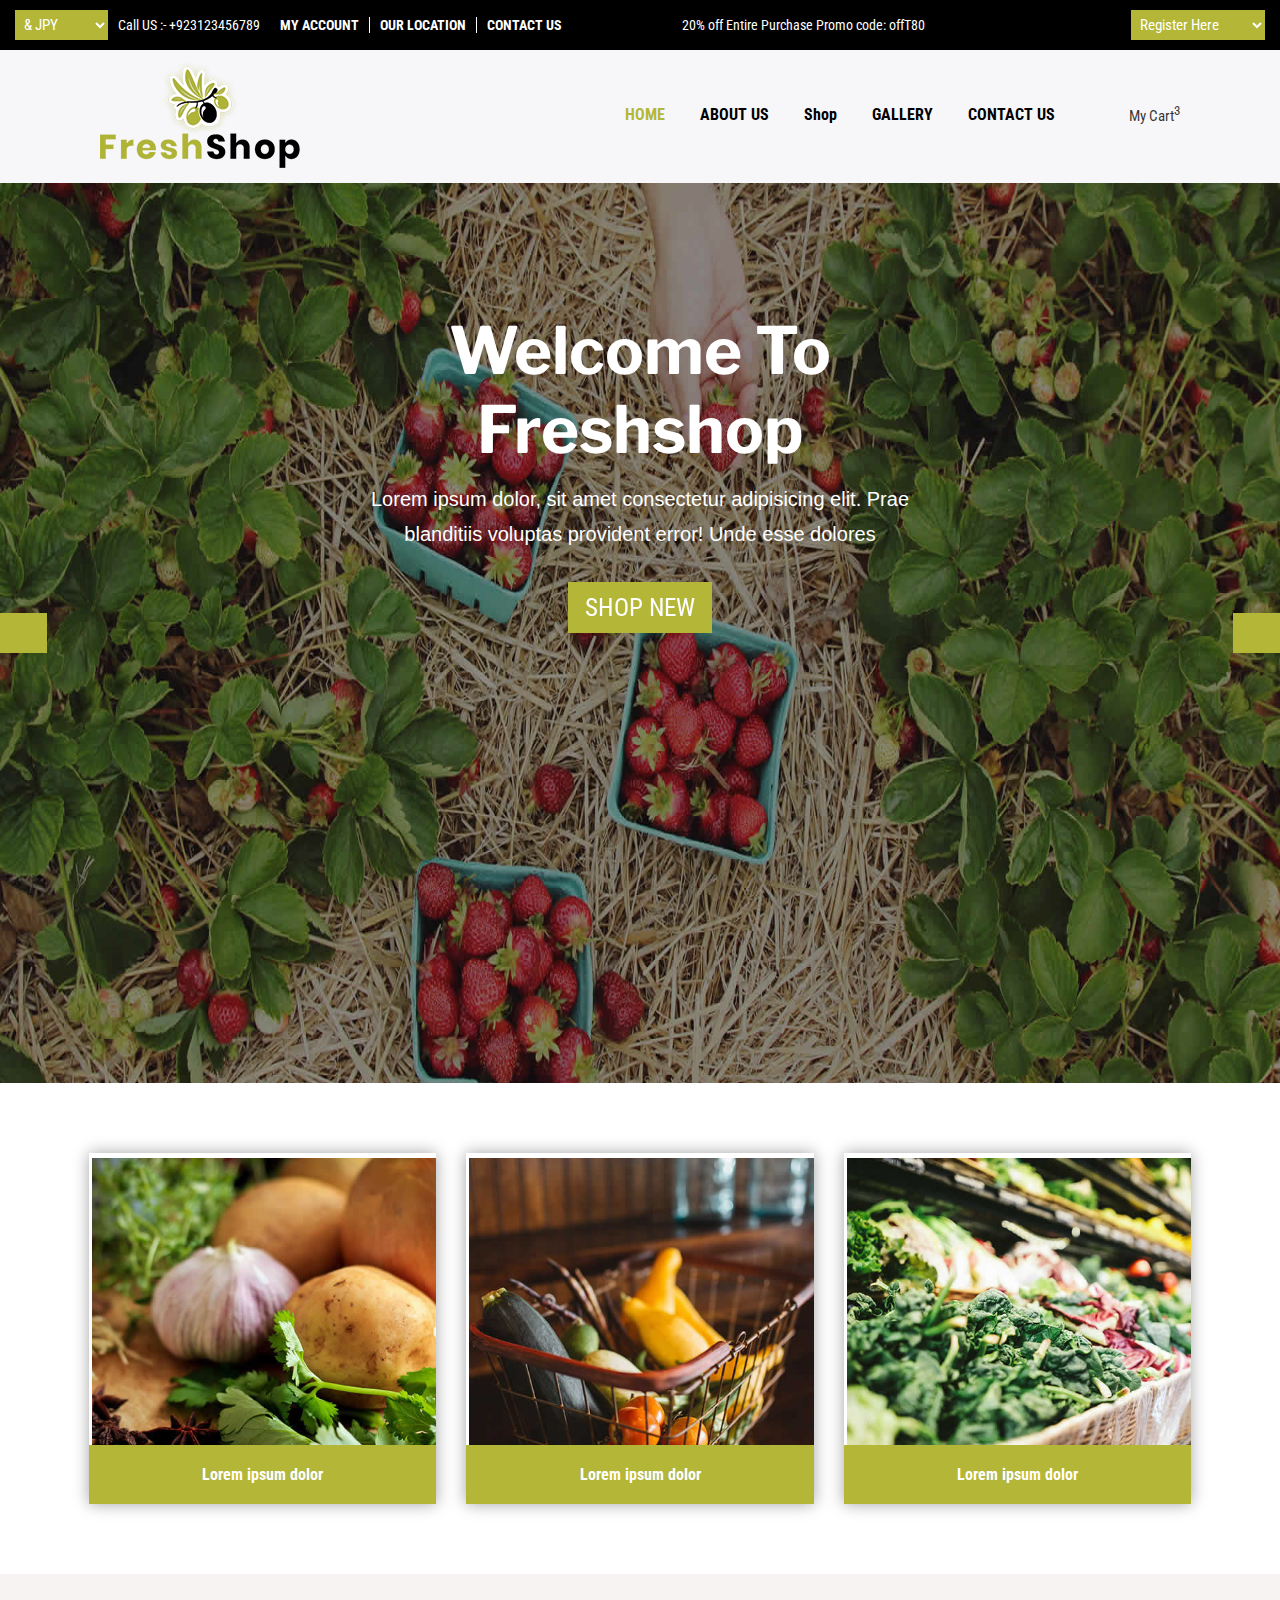
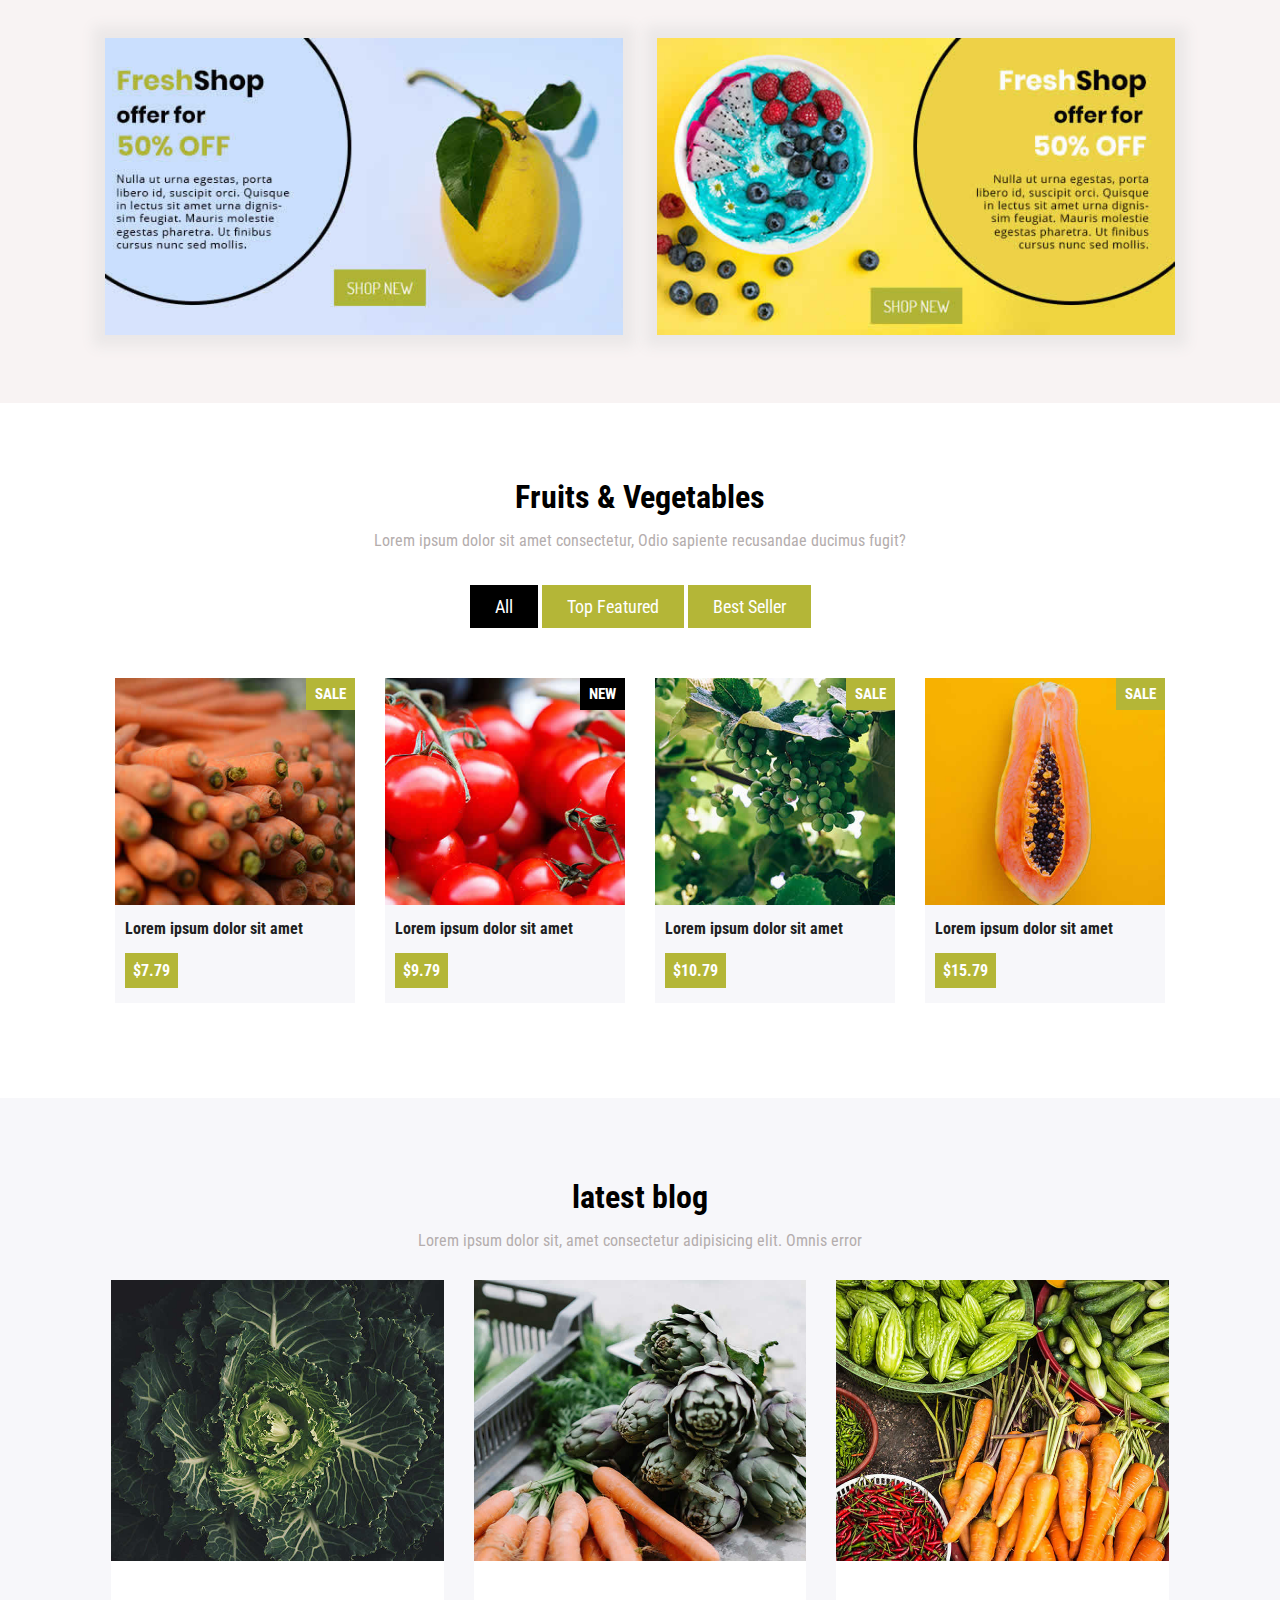
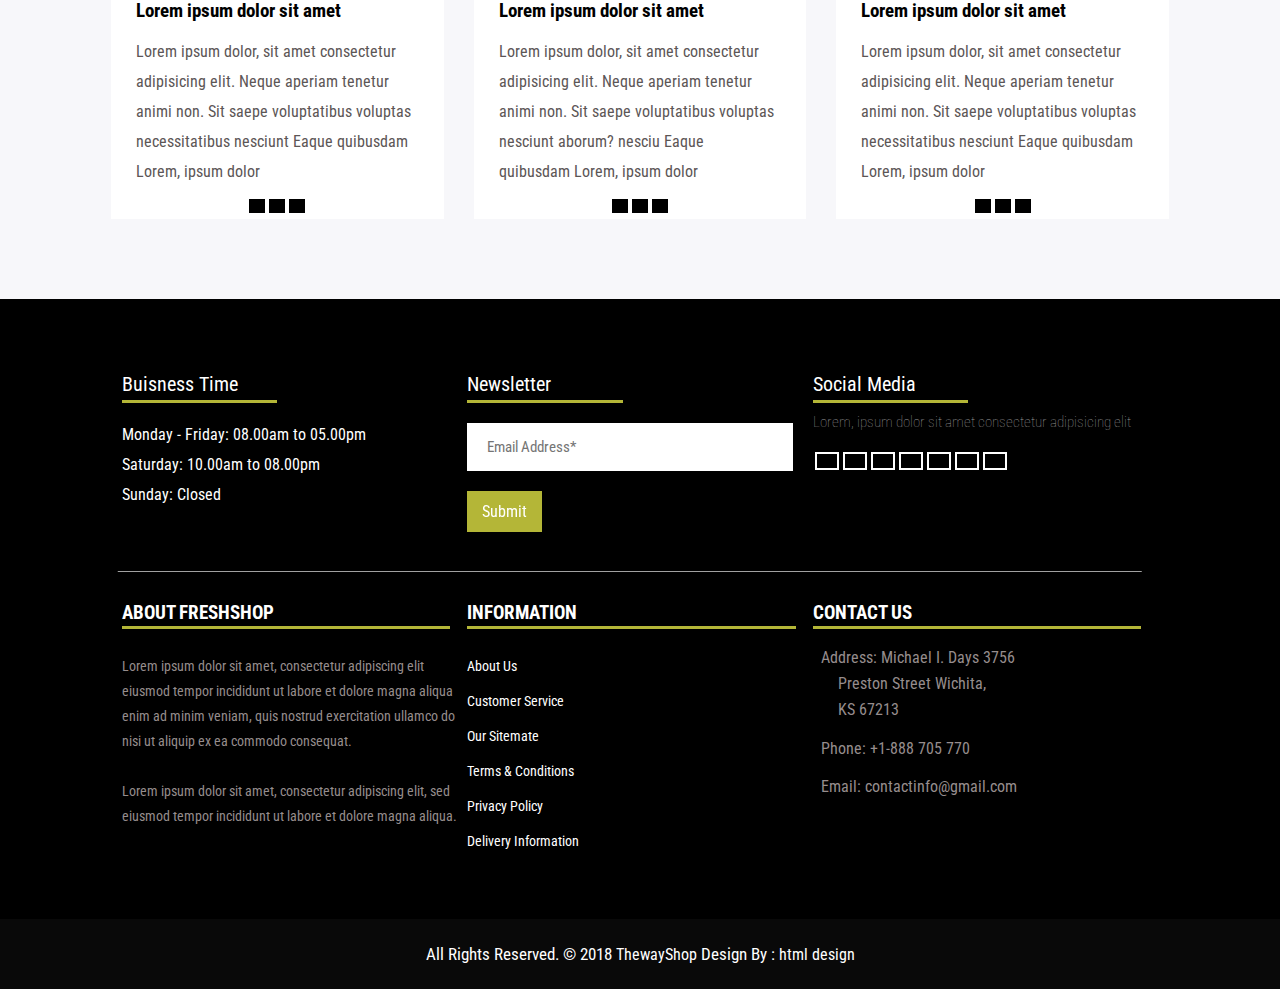
<file: index.html>
<!DOCTYPE html>
<html lang="en">

<head>
    <meta charset="UTF-8">
    <meta name="viewport" content="width=device-width, initial-scale=1.0">
    <title>FreshShop - Ecommerce Bootstrap 4 HTML Template</title>
    <link rel="stylesheet" href="https://cdnjs.cloudflare.com/ajax/libs/font-awesome/6.5.1/css/all.min.css"
        integrity="sha512-DTOQO9RWCH3ppGqcWaEA1BIZOC6xxalwEsw9c2QQeAIftl+Vegovlnee1c9QX4TctnWMn13TZye+giMm8e2LwA=="
        crossorigin="anonymous" referrerpolicy="no-referrer" />
    <link rel="stylesheet" href="Assets/css/style.css">
    <link rel="icon" href="Assets/images/favicon.ico" type="image/x-icon">
</head>

<body>
    <div class="main-parent">

        <!-- menu-bar -->

        <div class="menu-bar">
            <div class="menu-1">
                <select class="menu">
                    <option>& JPY</option>
                    <option>$ USD</option>
                    <option>@ EUR</option>
                </select>
                <p class="para">Call US :-&nbsp;<a href="#" class="link">+923123456789</a></p>
                <div class="main-links">
                    <ul>
                        <li><a href="#"><i class="fa-solid fa-user"></i> MY ACCOUNT</a></li>
                        <li><a href="#"><i class="fa-solid fa-location-arrow"></i> OUR LOCATION</a></li>
                        <li><a href="#"><i class="fa-solid fa-headset"></i> CONTACT US</a></li>
                    </ul>
                </div>
                <div class="animated-content">
                    <div class="animated-text">
                        <i class="fab fa-opencart"></i>
                    </div>
                </div>
            </div>
            <select class="menu">
                <option>Register Here</option>
                <option>Sign In</option>
            </select>
        </div>


        <!-- nav-bar -->


        <div class="navbar">
            <img src="Assets/images/logo.png" alt="freshshop logo">
            <div class="nav-list">
                <ul>
                    <li><a style="color: rgb(180, 182, 55);" href="index.html">HOME</a></li>
                    <li><a href="about.html">ABOUT US</a></li>
                            <li class="hvr-shop"><a class="shop-parent" href="#">Shop <i class="fa-solid fa-caret-down"></i></a>       
                                    <ul class="shop-list">
                                        <li><a href="slidebarshop.html">Sliderbar Shop</a></li>
                                        <li><a href="">Shop Detail</a></li>
                                        <li><a href="">Cart</a></li>
                                        <li><a href="">Checkout</a></li>
                                        <li><a href="">My Account</a></li>
                                        <li><a href="">Wishlist</a></li>
                                    </ul>
                           </li>    
                    <li><a href="gallery.html">GALLERY</a></li>
                    <li><a href="contact.html">CONTACT US</a></li>
                </ul>
            </div>
            <div class="search">
                <ul>
                    <li><a href="#"><i class="fa-solid fa-magnifying-glass bold-icon"></i></a></li>
                    <li><a href="#"><i class="fa-solid fa-bag-shopping cart-icon"></i></a></li>
                    <li><a href="#">My Cart<sup>3</sup></a></li>
                </ul>
            </div>
        </div>


        <!-- backgroung-image -->


        <div class="bg-img">
            <a href="#"><i class="fa-solid fa-angle-left left-icon"></i></a>
            <a href="#"><i class="fa-solid fa-angle-right right-icon"></i></a>
            <h1>Welcome To <br> Freshshop</h1>
            <p>Lorem ipsum dolor, sit amet consectetur adipisicing elit. Prae<br>
                blanditiis voluptas provident error! Unde esse dolores</p>
            <button>SHOP NEW <span class="hover-btn"> </span></button>
        </div>


        <!--shop-categories-->


        <div class="animated-class">
            <div class="category-1">
                <img src="Assets/images/categories_img_01.jpg" alt="yen yen yen" width="100%">
                <a href="#">Lorem ipsum dolor <span class="hover-btn1"> </span></a>
            </div>
            <div class="category-1">
                <img src="Assets/images/categories_img_02.jpg" alt="yun yun yun" width="100%">
                <a href="#">Lorem ipsum dolor <span class="hover-btn1"> </span>
                </a>
            </div>
            <div class="category-1">
                <img src="Assets/images/categories_img_03.jpg" alt="yii yii yii" width="100%">
                <a href="#">Lorem ipsum dolor <span class="hover-btn1"> </span></a>
            </div>
        </div>

        <!-- add-image -->

        <div class="shop-add">
            <img class="image-1" src="Assets/images/add-img-01.jpg" alt="" width="45%">
            <img class="image-2" src="Assets/images/add-img-02.jpg" alt="" width="45%">
        </div>


        <!-- fruits & vegetables -->

        <div class="parent-6">
            <h1>Fruits & Vegetables</h1>
            <p class="lite-para">Lorem ipsum dolor sit amet consectetur, Odio sapiente recusandae ducimus fugit?</p><br>
            <button class="btn1">All</button>
            <button class="btn2">Top Featured</button>
            <button class="btn2">Best Seller</button>
            <div class="maincard-div">
                <div class="card1">
                    <div style="position: relative;">
                        <img src="Assets/images/img-pro-01.jpg" alt="" width="100%">
                       <div class="bounce">
                            <a class="add-cart" href="#">Add to Cart</a>
                            <ul>
                                <li><a href="#"><i class="fa-solid fa-eye"></i></a></li>
                                <li><a href="#"><i class="fa-solid fa-rotate rotate-icon"></i></a></li>
                                <li><a href="#"><i class="fa-regular fa-heart rotate-icon"></i></a></li>
                            </ul>
                        </div>
                    </div>
                    <h4>Lorem ipsum dolor sit amet</h4>
                    <span>$7.79</span>
                    <p>SALE</p>
                </div>
                <div class="card1" width="80%">
                    <div style="position: relative;">
                        <img src="Assets/images/img-pro-02.jpg" alt="" width="100%">
                        <div class="bounce">
                            <a class="add-cart" href="#">Add to Cart</a>
                            <ul>
                                <li><a href="#"><i class="fa-solid fa-eye"></i></a></li>
                                <li><a href="#"><i class="fa-solid fa-rotate rotate-icon"></i></a></li>
                                <li><a href="#"><i class="fa-regular fa-heart rotate-icon"></i></a></li>
                            </ul>
                        </div>
                    </div>
                    <h4>Lorem ipsum dolor sit amet</h4>
                    <span>$9.79</span>
                    <p>NEW</p>
                </div>
                <div class="card1" width="80%">
                    <div style="position: relative;">
                        <img src="Assets/images/img-pro-03.jpg" alt="" width="100%">
                        <div class="bounce">
                            <a class="add-cart" href="#">Add to Cart</a>
                            <ul>
                                <li><a href="#"><i class="fa-solid fa-eye"></i></a></li>
                                <li><a href="#"><i class="fa-solid fa-rotate rotate-icon"></i></a></li>
                                <li><a href="#"><i class="fa-regular fa-heart rotate-icon"></i></a></li>
                            </ul>
                        </div>
                    </div>
                    <h4>Lorem ipsum dolor sit amet</h4>
                    <span>$10.79</span>
                    <p>SALE</p>
                </div>
                <div class="card1" width="80%">
                    <div style="position: relative;">
                        <img src="Assets/images/img-pro-04.jpg" alt="" width="100%">
                        <div class="bounce">
                            <a class="add-cart" href="#">Add to Cart</a>
                            <ul>
                                <li><a href="#"><i class="fa-solid fa-eye"></i></a></li>
                                <li><a href="#"><i class="fa-solid fa-rotate rotate-icon"></i></a></li>
                                <li><a href="#"><i class="fa-regular fa-heart rotate-icon"></i></a></li>
                            </ul>
                        </div>
                    </div>

                    <h4>Lorem ipsum dolor sit amet</h4>
                    <span>$15.79</span>
                    <p>SALE</p>
                </div>
            </div>
        </div>


        <!-- blog -->

        <div class="blog-class">
            <h1>latest blog</h1>
            <p class="blog-para">Lorem ipsum dolor sit, amet consectetur adipisicing elit. Omnis error</p>
            <div class="blog-div">
                <div class="card-b">
                    <img src="Assets/images/blog-img.jpg" alt="huh" width="100%">
                    <h3>Lorem ipsum dolor sit amet</h3>
                    <p>Lorem ipsum dolor, sit amet consectetur adipisicing elit. Neque aperiam tenetur animi non.
                        Sit saepe voluptatibus voluptas necessitatibus nesciunt Eaque quibusdam Lorem, ipsum dolor</p>
                    <ul>
                        <li><a href="#"><i class="fa-regular fa-heart"></i></a></li>
                        <li><a href="#"><i class="fa-solid fa-eye"></i></a></li>
                        <li><a href="#"><i class="fa-regular fa-comments"></i></a></li>
                    </ul>
                </div>
                <div class="card-b">
                    <img src="Assets/images/blog-img-01.jpg" alt="huh" width="100%">
                    <h3>Lorem ipsum dolor sit amet</h3>
                    <p>Lorem ipsum dolor, sit amet consectetur adipisicing elit. Neque aperiam tenetur animi non.
                        Sit saepe voluptatibus voluptas nesciunt aborum? nesciu Eaque quibusdam Lorem, ipsum dolor</p>
                    <ul>
                        <li><a href="#"><i class="fa-regular fa-heart"></i></a></li>
                        <li><a href="#"><i class="fa-solid fa-eye"></i></a></li>
                        <li><a href="#"><i class="fa-regular fa-comments"></i></a></li>
                    </ul>
                </div>
                <div class="card-b">
                    <img src="Assets/images/blog-img-02.jpg" alt="huh" width="100%">
                    <h3>Lorem ipsum dolor sit amet</h3>
                    <p>Lorem ipsum dolor, sit amet consectetur adipisicing elit. Neque aperiam tenetur animi non.
                        Sit saepe voluptatibus voluptas necessitatibus nesciunt Eaque quibusdam Lorem, ipsum dolor</p>
                    <ul>
                        <li><a href="#"><i class="fa-regular fa-heart"></i></a></li>
                        <li><a href="#"><i class="fa-solid fa-eye"></i></a></li>
                        <li><a href="#"><i class="fa-regular fa-comments"></i></a></li>
                    </ul>
                </div>
            </div>
        </div>


        <!-- footer-main -->

        <div class="footer-main">
            <div class="foot-1">
                <h3>Buisness Time</h3>
                <p>Monday - Friday: 08.00am to 05.00pm<br>
                    Saturday: 10.00am to 08.00pm<br>
                    Sunday: Closed</p>
            </div>
            <div class="foot-1">
                <h3>Newsletter</h3><br>
                <div style="position: relative;padding-right: 20px;">
                    <input class="email" type="text" name="email" placeholder="Email Address*">
                    <i class="fa-solid fa-envelope email-icon"></i>
                </div>
                <button type="submit">Submit <span class="hover-btn2"> </span></button>
            </div>
            <div class="foot-1">
                <h3>Social Media</h3>
                <p class="foot-para">Lorem, ipsum dolor sit amet consectetur adipisicing elit</p>
                <ul>
                    <li><a href="#"><i class="fa-brands fa-square-facebook"></i></a></li>
                    <li><a href="#"><i class="fa-brands fa-twitter"></i></a></li>
                    <li><a href="#"><i class="fa-brands fa-linkedin"></i></a></li>
                    <li><a href="#"><i class="fa-brands fa-google-plus-g"></i></a></li>
                    <li><a href="#"><i class="fa-solid fa-wifi"></i></a></li>
                    <li><a href="#"><i class="fa-brands fa-pinterest-p"></i></a></li>
                    <li><a href="#"><i class="fa-brands fa-whatsapp"></i></a></li>
                </ul>
            </div>
        </div>


        <!-- footer-2 -->


        <div class="footer-end">
            <div class="foot-2">
                <h3>about freshshop</h3>
                <p>Lorem ipsum dolor sit amet, consectetur adipiscing elit<br>
                    eiusmod tempor incididunt ut labore et dolore magna aliqua<br>
                    enim ad minim veniam, quis nostrud exercitation ullamco do<br>
                    nisi ut aliquip ex ea commodo consequat.</p>
                <p>Lorem ipsum dolor sit amet, consectetur adipiscing elit, sed<br>
                    eiusmod tempor incididunt ut labore et dolore magna aliqua.</p>
            </div>
            <div class="foot-2">
                <h3>information</h3>
                <ul class="info-list">
                    <li><i class="fa-solid fa-arrow-right"></i><a href="#">About Us</a></li>
                    <li><i class="fa-solid fa-arrow-right"></i><a href="#">Customer Service</a></li>
                    <li><i class="fa-solid fa-arrow-right"></i><a href="#">Our Sitemate</a></li>
                    <li><i class="fa-solid fa-arrow-right"></i><a href="#">Terms & Conditions</a></li>
                    <li><i class="fa-solid fa-arrow-right"></i><a href="#">Privacy Policy</a></li>
                    <li><i class="fa-solid fa-arrow-right"></i><a href="#">Delivery Information</a></li>
                </ul>
            </div>
            <div class="foot-3">
                <h3>contact us</h3><br>
                <p><i class="fa-solid fa-location-dot contact-icon"></i> Address: Michael I. Days 3756</p>
                <p class="address-para">Preston Street Wichita,</p>
                <p class="address-para2">KS 67213 </p>
                <p><i class="fa-solid fa-square-phone-flip contact-icon"></i>Phone: <a href="#">+1-888 705 770</a></p>
                <br>
                <p><i class="fa-solid fa-envelope contact-icon"></i>Email: <a href="#">contactinfo@gmail.com</a></p>
            </div>
        </div>


        <!-- footer -->


        <div class="footer">
            <p>All Rights Reserved. © 2018 <a href="#">ThewayShop</a> Design By : <a href="#">html design</a></p>
        </div>
    </div>
</body>

</html>
</file>
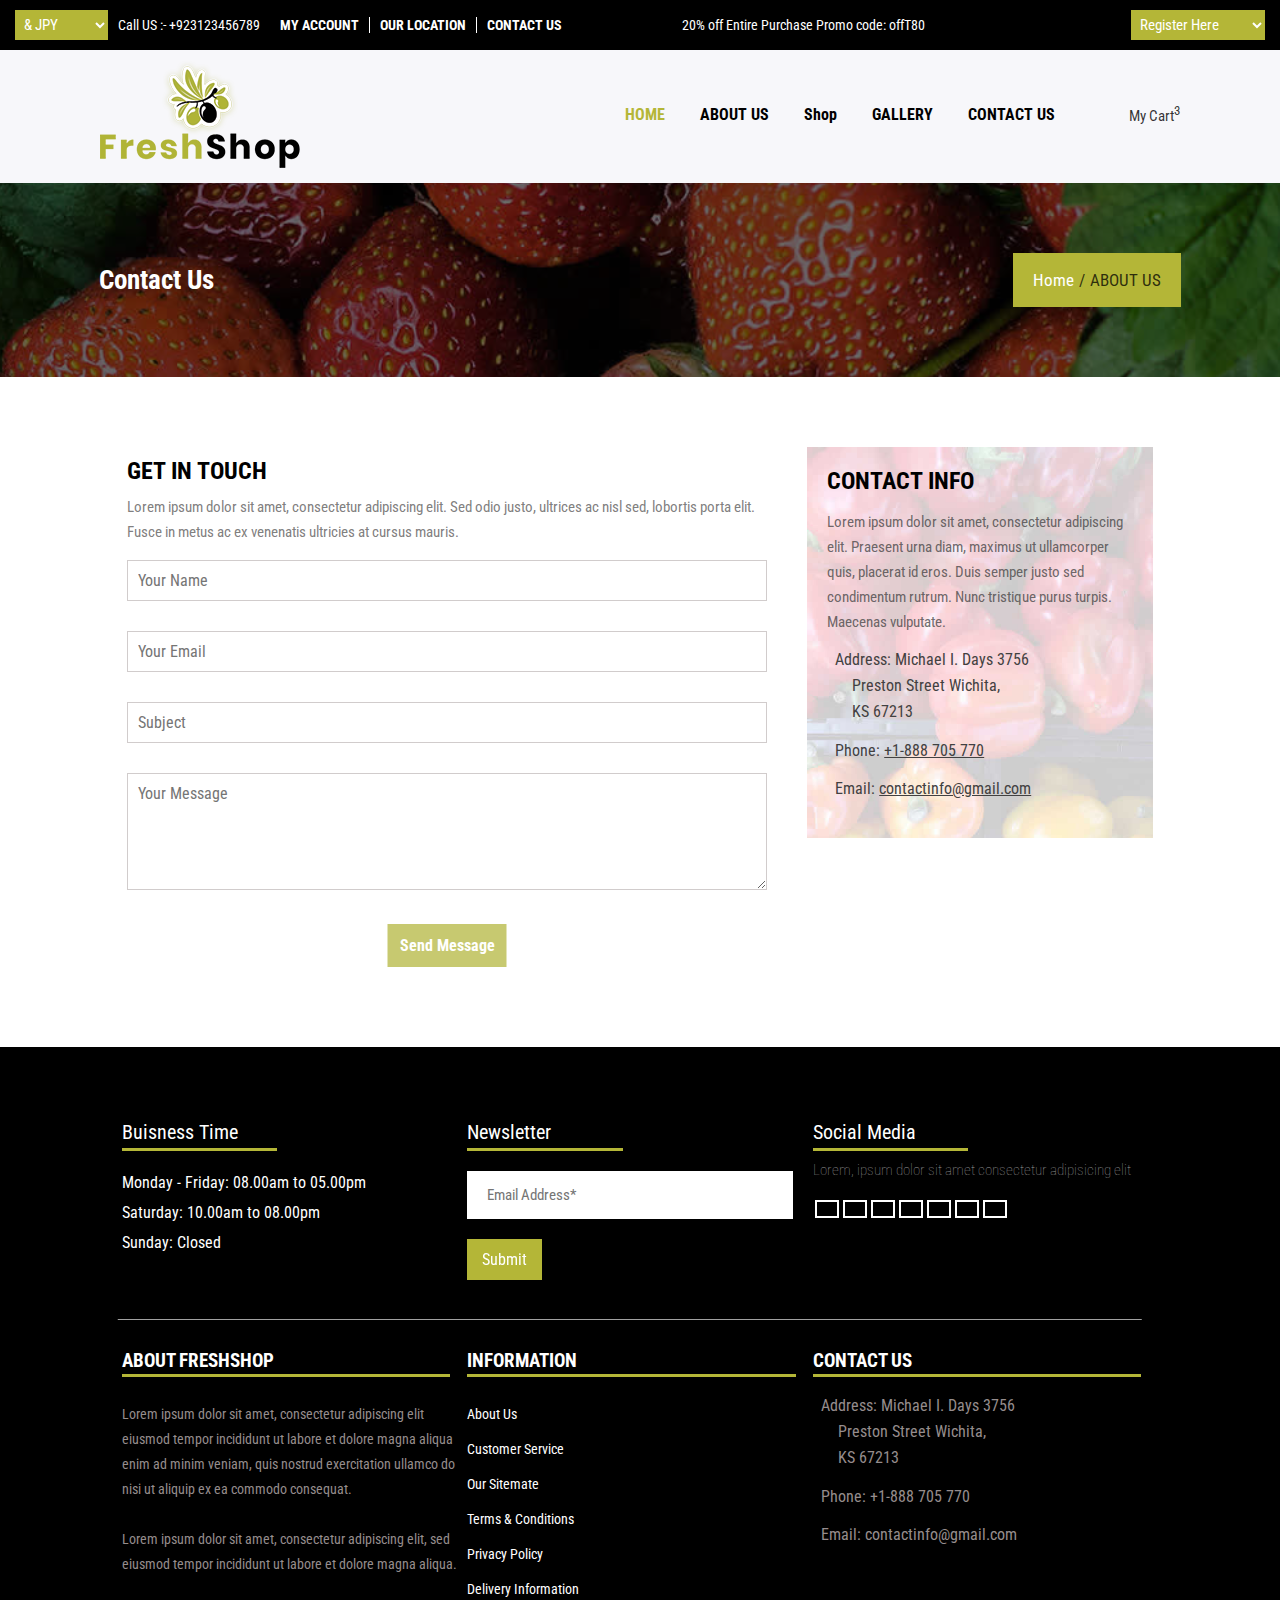
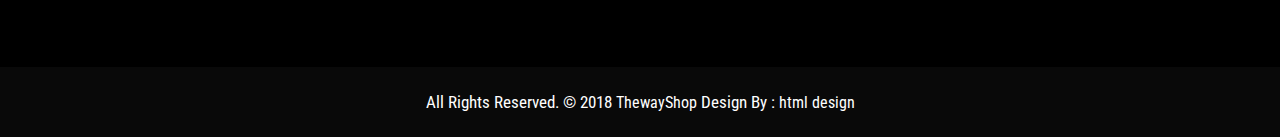
<file: contact.html>
<!DOCTYPE html>
<html lang="en">

<head>
    <meta charset="UTF-8">
    <meta name="viewport" content="width=device-width, initial-scale=1.0">
    <title>FreshShop - Ecommerce Bootstrap 4 HTML Template</title>
    <link rel="stylesheet" href="https://cdnjs.cloudflare.com/ajax/libs/font-awesome/6.5.1/css/all.min.css"
        integrity="sha512-DTOQO9RWCH3ppGqcWaEA1BIZOC6xxalwEsw9c2QQeAIftl+Vegovlnee1c9QX4TctnWMn13TZye+giMm8e2LwA=="
        crossorigin="anonymous" referrerpolicy="no-referrer" />
    <link rel="stylesheet" href="Assets/css/style.css">
    <link rel="icon" href="Assets/images/favicon.ico" type="image/x-icon">
</head>

<body>
    <div class="contact-us">
        <!-- menu-bar -->

        <div class="menu-bar">
            <div class="menu-1">
                <select class="menu">
                    <option>& JPY</option>
                    <option>$ USD</option>
                    <option>@ EUR</option>
                </select>
                <p class="para">Call US :-&nbsp;<a href="#" class="link">+923123456789</a></p>
                <div class="main-links">
                    <ul>
                        <li><a href="#"><i class="fa-solid fa-user"></i> MY ACCOUNT</a></li>
                        <li><a href="#"><i class="fa-solid fa-location-arrow"></i> OUR LOCATION</a></li>
                        <li><a href="#"><i class="fa-solid fa-headset"></i> CONTACT US</a></li>
                    </ul>
                </div>
                <div class="animated-content">
                    <div class="animated-text">
                        <i class="fab fa-opencart"></i>
                    </div>
                </div>
            </div>
            <select class="menu">
                <option>Register Here</option>
                <option>Sign In</option>
            </select>
        </div>


        <!-- nav-bar -->


        <div class="navbar">
            <img src="Assets/images/logo.png" alt="freshshop logo">
            <div class="nav-list">
                <ul>
                    <li><a style="color: rgb(180, 182, 55);" href="index.html">HOME</a></li>
                    <li><a href="about.html">ABOUT US</a></li>
                    <li class="hvr-shop"><a class="shop-parent" href="#">Shop <i class="fa-solid fa-caret-down"></i></a>       
                        <ul class="shop-list">
                            <li><a href="slidebarshop.html">Sliderbar Shop</a></li>
                            <li><a href="">Shop Detail</a></li>
                            <li><a href="">Cart</a></li>
                            <li><a href="">Checkout</a></li>
                            <li><a href="">My Account</a></li>
                            <li><a href="">Wishlist</a></li>
                        </ul>
               </li>
                    <li><a href="gallery.html">GALLERY</a></li>
                    <li><a href="contact.html">CONTACT US</a></li>
                </ul>
            </div>
            <div class="search">
                <ul>
                    <li><a href="#"><i class="fa-solid fa-magnifying-glass bold-icon"></i></a></li>
                    <li><a href="#"><i class="fa-solid fa-bag-shopping cart-icon"></i></a></li>
                    <li><a href="#">My Cart<sup>3</sup></a></li>
                </ul>
            </div>
        </div>

        <!-- about-us-background -->

        <div class="about-us-bg">
            <h2>Contact Us</h2>
            <p><a class="home" href="#">home</a>about us</p>
        </div>

        <!-- Contact Us -->

        <div class="contact-flex">
            <div class="get-in-touch">
                <h2>GET IN TOUCH</h2>
                <p>Lorem ipsum dolor sit amet, consectetur adipiscing elit. Sed odio justo, ultrices ac nisl sed,
                    lobortis porta elit. Fusce in metus ac ex venenatis ultricies at cursus mauris.</p>
                <input class="input-info" type="text" placeholder="Your Name">
                <input class="input-info" type="email" placeholder="Your Email">
                <input class="input-info" type="text" placeholder="Subject">
                <textarea name="text" class="input-info" rows="5" placeholder="Your Message"></textarea>
                <button>Send Message <span class="hover-btn2"> </span></button>
            </div>
            <div class="contact-info">
                <h2>Contact Info</h2>
                <p class="contact-details">Lorem ipsum dolor sit amet, consectetur adipiscing elit. Praesent urna diam,
                    maximus ut ullamcorper quis, placerat id eros. Duis semper justo sed condimentum rutrum. Nunc tristique purus turpis. Maecenas vulputate. </p>
                <div class="foot-4">
                    <p><i class="fa-solid fa-location-dot contact-icon"></i> Address: Michael I. Days 3756</p>
                    <p class="address-para">Preston Street Wichita,</p>
                    <p class="address-para2">KS 67213 </p>
                    <p><i class="fa-solid fa-square-phone-flip contact-icon"></i>Phone: <a href="#">+1-888 705 770</a>
                    </p><br>
                    <p><i class="fa-solid fa-envelope contact-icon"></i>Email: <a href="#">contactinfo@gmail.com</a></p>
                </div>
            </div>
        </div>
        <!-- footer-main -->

        <div class="footer-main">
            <div class="foot-1">
                <h3>Buisness Time</h3>
                <p>Monday - Friday: 08.00am to 05.00pm<br>
                    Saturday: 10.00am to 08.00pm<br>
                    Sunday: Closed</p>
            </div>
            <div class="foot-1">
                <h3>Newsletter</h3><br>
                <div style="position: relative;padding-right: 20px;">
                    <input class="email" type="text" name="email" placeholder="Email Address*">
                    <i class="fa-solid fa-envelope email-icon"></i>
                </div>
                <button type="submit">Submit <span class="hover-btn2"> </span></button>
            </div>
            <div class="foot-1">
                <h3>Social Media</h3>
                <p class="foot-para">Lorem, ipsum dolor sit amet consectetur adipisicing elit</p>
                <ul>
                    <li><a href="#"><i class="fa-brands fa-square-facebook"></i></a></li>
                    <li><a href="#"><i class="fa-brands fa-twitter"></i></a></li>
                    <li><a href="#"><i class="fa-brands fa-linkedin"></i></a></li>
                    <li><a href="#"><i class="fa-brands fa-google-plus-g"></i></a></li>
                    <li><a href="#"><i class="fa-solid fa-wifi"></i></a></li>
                    <li><a href="#"><i class="fa-brands fa-pinterest-p"></i></a></li>
                    <li><a href="#"><i class="fa-brands fa-whatsapp"></i></a></li>
                </ul>
            </div>
        </div>


        <!-- footer-2 -->


        <div class="footer-end">
            <div class="foot-2">
                <h3>about freshshop</h3>
                <p>Lorem ipsum dolor sit amet, consectetur adipiscing elit<br>
                    eiusmod tempor incididunt ut labore et dolore magna aliqua<br>
                    enim ad minim veniam, quis nostrud exercitation ullamco do<br>
                    nisi ut aliquip ex ea commodo consequat.</p>
                <p>Lorem ipsum dolor sit amet, consectetur adipiscing elit, sed<br>
                    eiusmod tempor incididunt ut labore et dolore magna aliqua.</p>
            </div>
            <div class="foot-2">
                <h3>information</h3>
                <ul class="info-list">
                    <li><i class="fa-solid fa-arrow-right"></i><a href="#">About Us</a></li>
                    <li><i class="fa-solid fa-arrow-right"></i><a href="#">Customer Service</a></li>
                    <li><i class="fa-solid fa-arrow-right"></i><a href="#">Our Sitemate</a></li>
                    <li><i class="fa-solid fa-arrow-right"></i><a href="#">Terms & Conditions</a></li>
                    <li><i class="fa-solid fa-arrow-right"></i><a href="#">Privacy Policy</a></li>
                    <li><i class="fa-solid fa-arrow-right"></i><a href="#">Delivery Information</a></li>
                </ul>
            </div>
            <div class="foot-3">
                <h3>contact us</h3><br>
                <p><i class="fa-solid fa-location-dot contact-icon"></i> Address: Michael I. Days 3756</p>
                <p class="address-para">Preston Street Wichita,</p>
                <p class="address-para2">KS 67213 </p>
                <p><i class="fa-solid fa-square-phone-flip contact-icon"></i>Phone: <a href="#">+1-888 705 770</a></p>
                <br>
                <p><i class="fa-solid fa-envelope contact-icon"></i>Email: <a href="#">contactinfo@gmail.com</a></p>
            </div>
        </div>

        <!-- footer -->

        <div class="footer">
            <p>All Rights Reserved. © 2018 <a href="#">ThewayShop</a> Design By : <a href="#">html design</a></p>
        </div>
    </div>
</body>

</html>
</file>
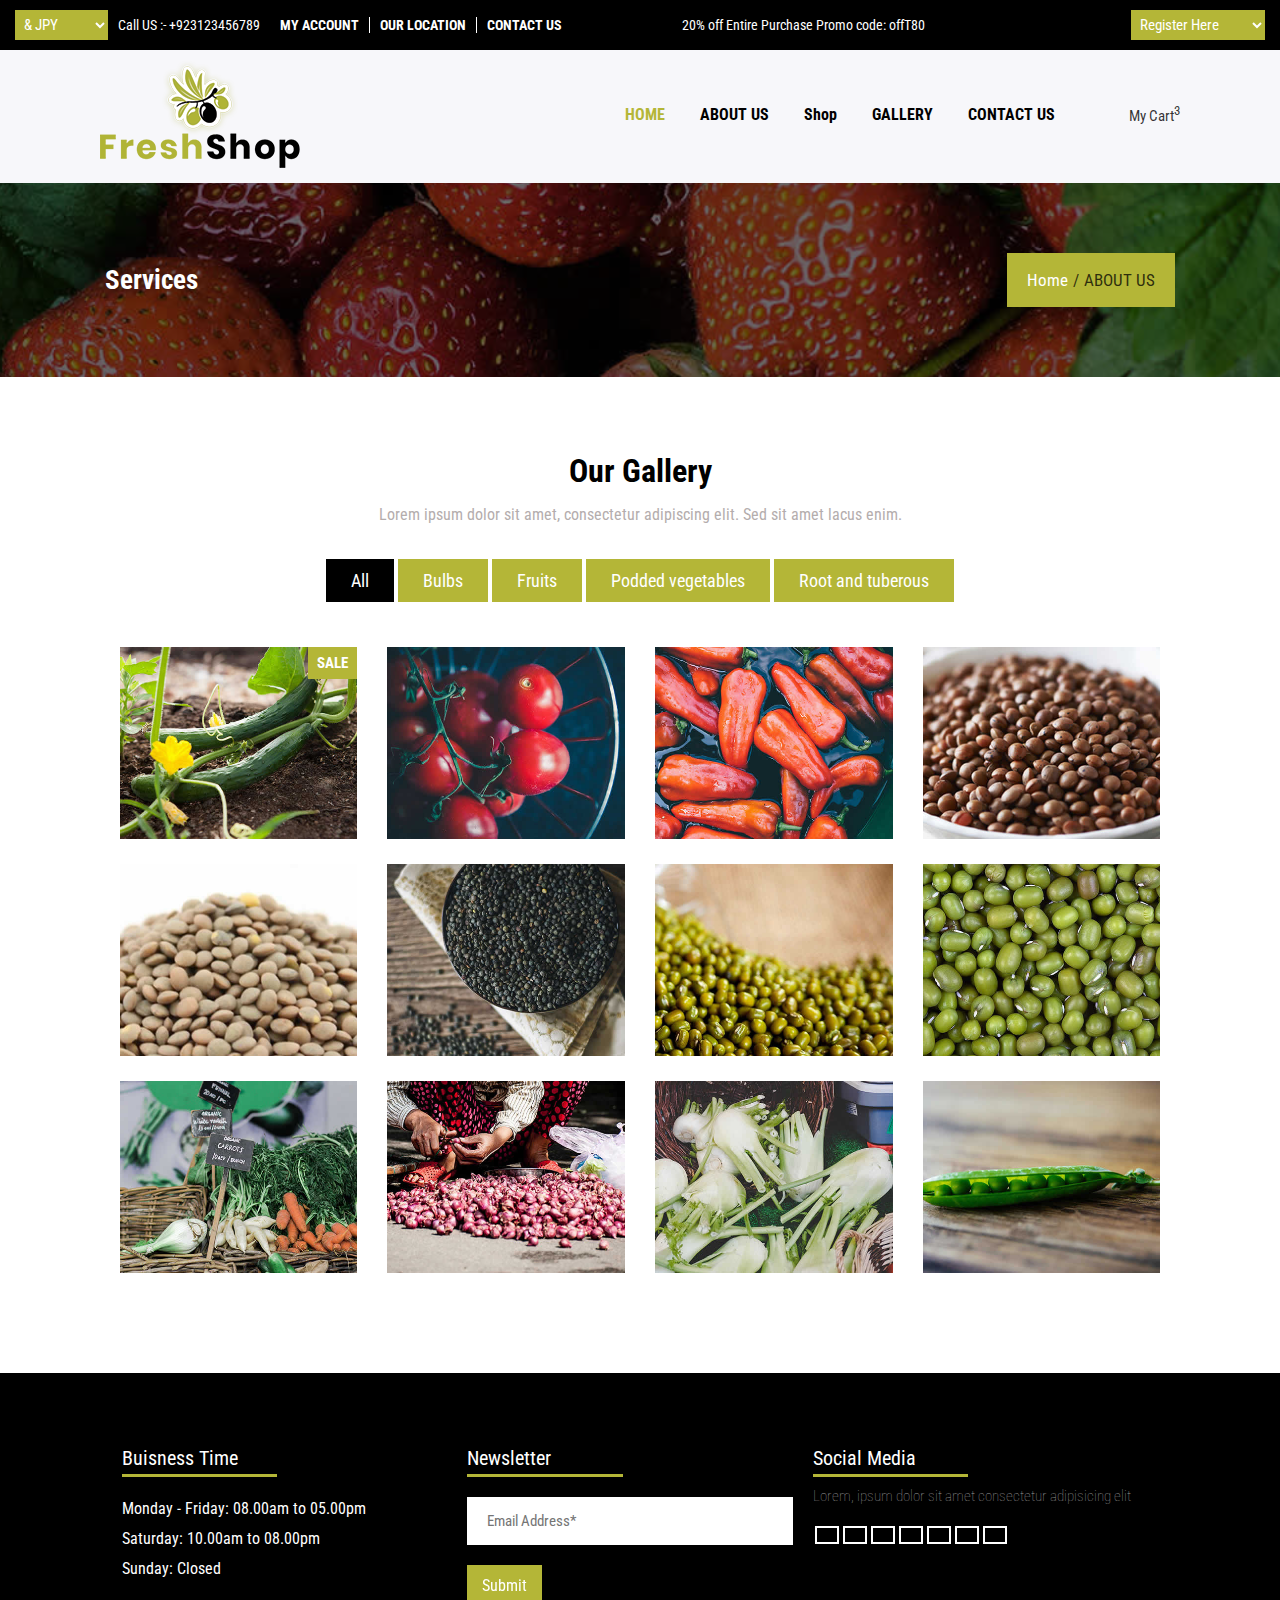
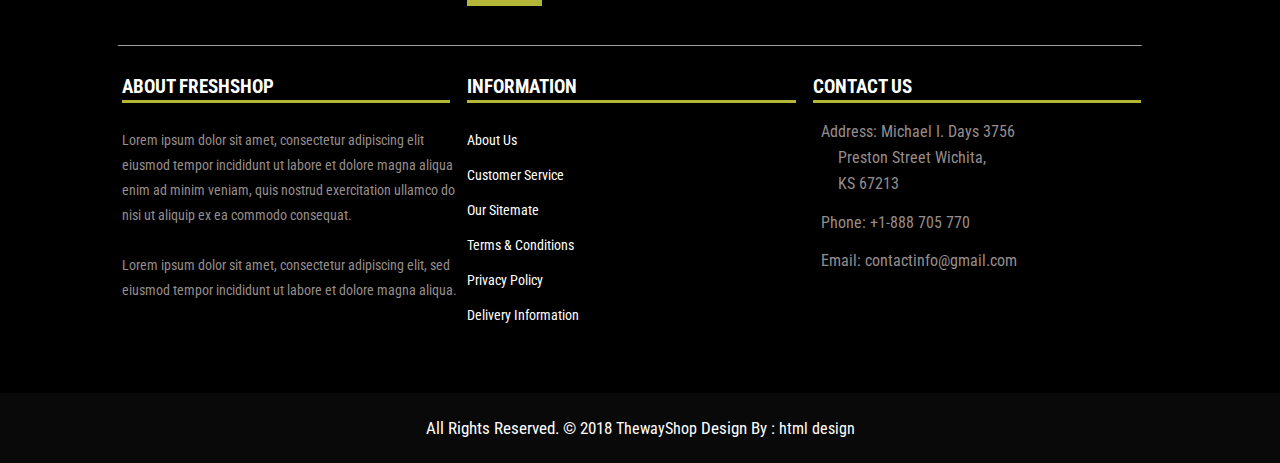
<file: gallery.html>
<!DOCTYPE html>
<html lang="en">

<head>
    <meta charset="UTF-8">
    <meta name="viewport" content="width=device-width, initial-scale=1.0">
    <title>FreshShop - Ecommerce Bootstrap 4 HTML Template</title>
    <link rel="stylesheet" href="https://cdnjs.cloudflare.com/ajax/libs/font-awesome/6.5.1/css/all.min.css"
    integrity="sha512-DTOQO9RWCH3ppGqcWaEA1BIZOC6xxalwEsw9c2QQeAIftl+Vegovlnee1c9QX4TctnWMn13TZye+giMm8e2LwA=="
    crossorigin="anonymous" referrerpolicy="no-referrer" />
    <link rel="stylesheet" href="Assets/css/style.css">
    <link rel="icon" href="Assets/images/favicon.ico" type="image/x-icon">
</head>

<body>
    <div>
        <!-- menu-bar -->

        <div class="menu-bar">
            <div class="menu-1">
                <select class="menu">
                    <option>& JPY</option>
                    <option>$ USD</option>
                    <option>@ EUR</option>
                </select>
                <p class="para">Call US :-&nbsp;<a href="#" class="link">+923123456789</a></p>
                <div class="main-links">
                    <ul>
                        <li><a href="#"><i class="fa-solid fa-user"></i> MY ACCOUNT</a></li>
                        <li><a href="#"><i class="fa-solid fa-location-arrow"></i> OUR LOCATION</a></li>
                        <li><a href="#"><i class="fa-solid fa-headset"></i> CONTACT US</a></li>
                    </ul>
                </div>
                <div class="animated-content">
                    <div class="animated-text">
                        <i class="fab fa-opencart"></i>
                    </div>
                </div>
            </div>
            <select class="menu">
                <option>Register Here</option>
                <option>Sign In</option>
            </select>
        </div>


        <!-- nav-bar -->


        <div class="navbar">
            <img src="Assets/images/logo.png" alt="freshshop logo">
            <div class="nav-list">
                <ul>
                    <li><a style="color: rgb(180, 182, 55);" href="index.html">HOME</a></li>
                    <li><a href="about.html">ABOUT US</a></li>
                    <li class="hvr-shop"><a class="shop-parent" href="#">Shop <i class="fa-solid fa-caret-down"></i></a>       
                        <ul class="shop-list">
                            <li><a href="slidebarshop.html">Sliderbar Shop</a></li>
                            <li><a href="">Shop Detail</a></li>
                            <li><a href="">Cart</a></li>
                            <li><a href="">Checkout</a></li>
                            <li><a href="">My Account</a></li>
                            <li><a href="">Wishlist</a></li>
                        </ul>
               </li>
                    <li><a href="gallery.html">GALLERY</a></li>
                    <li><a href="contact.html">CONTACT US</a></li>
                </ul>
            </div>
            <div class="search">
                <ul>
                    <li><a href="#"><i class="fa-solid fa-magnifying-glass bold-icon"></i></a></li>
                    <li><a href="#"><i class="fa-solid fa-bag-shopping cart-icon"></i></a></li>
                    <li><a href="#">My Cart<sup>3</sup></a></li>
                </ul>
            </div>
        </div>

        <!-- about-us-background -->

        <div class="about-us-bg">
            <h2>Services</h2>
            <p><a class="home" href="#">home</a>about us</p>
        </div>

        <!-- Our Gallery -->

        <div class="parent-6">
            <h1>Our Gallery</h1>
            <p class="lite-para">Lorem ipsum dolor sit amet, consectetur adipiscing elit. Sed sit amet lacus enim.</p><br>
            <button class="btn1">All</button>
            <button class="btn2">Bulbs</button>
            <button class="btn2">Fruits</button>
            <button class="btn2">Podded vegetables</button>
            <button class="btn2">Root and tuberous</button>
            <div class="maincard2-div">
                <div class="card2">
                    <img src="Assets/images/gallery-img-01.jpg" alt="" width="100%" height="100%">
                    <div class="bounce1 special-one">
                        <a class="add-cart1" href="#">Add to Cart</a>
                        <ul>
                            <li><a href="#"><i class="fa-solid fa-eye"></i></a></li>
                            <li><a href="#"><i class="fa-solid fa-rotate rotate-icon"></i></a></li>
                            <li><a href="#"><i class="fa-regular fa-heart rotate-icon"></i></a></li>
                        </ul>
                    </div>
                    <p>SALE</p>
                </div>
                <div class="card2">
                    <img src="Assets/images/gallery-img-02.jpg" alt="" width="100%"height="100%">
                    <div class="bounce1">
                        <ul>
                            <li><a href="#"><i class="fa-solid fa-eye"></i></a></li>
                            <li><a href="#"><i class="fa-solid fa-rotate rotate-icon"></i></a></li>
                            <li><a href="#"><i class="fa-regular fa-heart rotate-icon"></i></a></li>
                        </ul>
                    </div>
                </div>
                <div class="card2">
                    <img src="Assets/images/gallery-img-03.jpg" alt="" width="100%" height="100%">
                    <div class="bounce1">
                        <ul>
                            <li><a href="#"><i class="fa-solid fa-eye"></i></a></li>
                            <li><a href="#"><i class="fa-solid fa-rotate rotate-icon"></i></a></li>
                            <li><a href="#"><i class="fa-regular fa-heart rotate-icon"></i></a></li>
                        </ul>
                    </div>
                </div>
                <div class="card2">
                    <img src="Assets/images/gallery-img-04.jpg" alt="" width="100%" height="100%">
                    <div class="bounce1">
                        <ul>
                            <li><a href="#"><i class="fa-solid fa-eye"></i></a></li>
                            <li><a href="#"><i class="fa-solid fa-rotate rotate-icon"></i></a></li>
                            <li><a href="#"><i class="fa-regular fa-heart rotate-icon"></i></a></li>
                        </ul>
                    </div>
                </div>
                <div class="card2">
                    <img src="Assets/images/gallery-img-05.jpg" alt="" width="100%" height="100%">
                    <div class="bounce1">
                        <ul>
                            <li><a href="#"><i class="fa-solid fa-eye"></i></a></li>
                            <li><a href="#"><i class="fa-solid fa-rotate rotate-icon"></i></a></li>
                            <li><a href="#"><i class="fa-regular fa-heart rotate-icon"></i></a></li>
                        </ul>
                    </div>
                </div>
                <div class="card2">
                    <img src="Assets/images/gallery-img-06.jpg" alt="" width="100%" height="100%">
                    <div class="bounce1">
                        <ul>
                            <li><a href="#"><i class="fa-solid fa-eye"></i></a></li>
                            <li><a href="#"><i class="fa-solid fa-rotate rotate-icon"></i></a></li>
                            <li><a href="#"><i class="fa-regular fa-heart rotate-icon"></i></a></li>
                        </ul>
                    </div>
                </div>
                <div class="card2">
                    <img src="Assets/images/gallery-img-07.jpg" alt="" width="100%" height="100%">
                    <div class="bounce1">
                        <ul>
                            <li><a href="#"><i class="fa-solid fa-eye"></i></a></li>
                            <li><a href="#"><i class="fa-solid fa-rotate rotate-icon"></i></a></li>
                            <li><a href="#"><i class="fa-regular fa-heart rotate-icon"></i></a></li>
                        </ul>
                    </div>
                </div>
                <div class="card2">
                    <img src="Assets/images/gallery-img-08.jpg" alt="" width="100%" height="100%">
                    <div class="bounce1">
                        <ul>
                            <li><a href="#"><i class="fa-solid fa-eye"></i></a></li>
                            <li><a href="#"><i class="fa-solid fa-rotate rotate-icon"></i></a></li>
                            <li><a href="#"><i class="fa-regular fa-heart rotate-icon"></i></a></li>
                        </ul>
                    </div>
                </div>
                <div class="card2">
                    <img src="Assets/images/gallery-img-09.jpg" alt="" width="100%" height="100%">
                    <div class="bounce1">
                        <ul>
                            <li><a href="#"><i class="fa-solid fa-eye"></i></a></li>
                            <li><a href="#"><i class="fa-solid fa-rotate rotate-icon"></i></a></li>
                            <li><a href="#"><i class="fa-regular fa-heart rotate-icon"></i></a></li>
                        </ul>
                    </div>
                </div>
                <div class="card2">
                    <img src="Assets/images/gallery-img-10.jpg" alt="" width="100%" height="100%">
                    <div class="bounce1">
                        <ul>
                            <li><a href="#"><i class="fa-solid fa-eye"></i></a></li>
                            <li><a href="#"><i class="fa-solid fa-rotate rotate-icon"></i></a></li>
                            <li><a href="#"><i class="fa-regular fa-heart rotate-icon"></i></a></li>
                        </ul>
                    </div>
                </div>
                <div class="card2">
                    <img src="Assets/images/gallery-img-11.jpg" alt="" width="100%" height="100%">
                    <div class="bounce1">
                        <ul>
                            <li><a href="#"><i class="fa-solid fa-eye"></i></a></li>
                            <li><a href="#"><i class="fa-solid fa-rotate rotate-icon"></i></a></li>
                            <li><a href="#"><i class="fa-regular fa-heart rotate-icon"></i></a></li>
                        </ul>
                    </div>
                </div>
                <div class="card2">
                    <img src="Assets/images/gallery-img-12.jpg" alt="" width="100%" height="100%">
                    <div class="bounce1">
                        <ul>
                            <li><a href="#"><i class="fa-solid fa-eye"></i></a></li>
                            <li><a href="#"><i class="fa-solid fa-rotate rotate-icon"></i></a></li>
                            <li><a href="#"><i class="fa-regular fa-heart rotate-icon"></i></a></li>
                        </ul>
                    </div>
                </div>
            </div>
        </div>
        <!-- footer-main -->

        <div class="footer-main">
            <div class="foot-1">
                <h3>Buisness Time</h3>
                <p>Monday - Friday: 08.00am to 05.00pm<br>
                    Saturday: 10.00am to 08.00pm<br>
                    Sunday: Closed</p>
            </div>
            <div class="foot-1">
                <h3>Newsletter</h3><br>
                <div style="position: relative;padding-right: 20px;">
                    <input class="email" type="text" name="email" placeholder="Email Address*">
                    <i class="fa-solid fa-envelope email-icon"></i>
                </div>
                <button type="submit">Submit <span class="hover-btn2"> </span></button>
            </div>
            <div class="foot-1">
                <h3>Social Media</h3>
                <p class="foot-para">Lorem, ipsum dolor sit amet consectetur adipisicing elit</p>
                <ul>
                    <li><a href="#"><i class="fa-brands fa-square-facebook"></i></a></li>
                    <li><a href="#"><i class="fa-brands fa-twitter"></i></a></li>
                    <li><a href="#"><i class="fa-brands fa-linkedin"></i></a></li>
                    <li><a href="#"><i class="fa-brands fa-google-plus-g"></i></a></li>
                    <li><a href="#"><i class="fa-solid fa-wifi"></i></a></li>
                    <li><a href="#"><i class="fa-brands fa-pinterest-p"></i></a></li>
                    <li><a href="#"><i class="fa-brands fa-whatsapp"></i></a></li>
                </ul>
            </div>
        </div>


        <!-- footer-2 -->


        <div class="footer-end">
            <div class="foot-2">
                <h3>about freshshop</h3>
                <p>Lorem ipsum dolor sit amet, consectetur adipiscing elit<br>
                eiusmod tempor incididunt ut labore et dolore magna aliqua<br>
                enim ad minim veniam, quis nostrud exercitation ullamco do<br>
                nisi ut aliquip ex ea commodo consequat.</p>
                <p>Lorem ipsum dolor sit amet, consectetur adipiscing elit, sed<br>
                 eiusmod tempor incididunt ut labore et dolore magna aliqua.</p>
            </div>
            <div class="foot-2">
                <h3>information</h3>
                <ul class="info-list">
                    <li><i class="fa-solid fa-arrow-right"></i><a href="#">About Us</a></li>
                    <li><i class="fa-solid fa-arrow-right"></i><a href="#">Customer Service</a></li>
                    <li><i class="fa-solid fa-arrow-right"></i><a href="#">Our Sitemate</a></li>
                    <li><i class="fa-solid fa-arrow-right"></i><a href="#">Terms & Conditions</a></li>
                    <li><i class="fa-solid fa-arrow-right"></i><a href="#">Privacy Policy</a></li>
                    <li><i class="fa-solid fa-arrow-right"></i><a href="#">Delivery Information</a></li>
                </ul>
            </div>
            <div class="foot-3">
                <h3>contact us</h3><br>
                    <p><i class="fa-solid fa-location-dot contact-icon"></i> Address: Michael I. Days 3756</p>
                    <p class="address-para">Preston Street Wichita,</p>
                    <p class="address-para2">KS 67213 </p>
                    <p><i class="fa-solid fa-square-phone-flip contact-icon"></i>Phone: <a href="#">+1-888 705 770</a></p><br>
                    <p><i class="fa-solid fa-envelope contact-icon"></i>Email: <a href="#">contactinfo@gmail.com</a></p>
            </div>
        </div>


        <!-- footer -->


        <div class="footer">
            <p>All Rights Reserved. © 2018 <a href="#">ThewayShop</a> Design By : <a href="#">html design</a></p>
        </div>              
    </div>
</body>

</html>
</file>
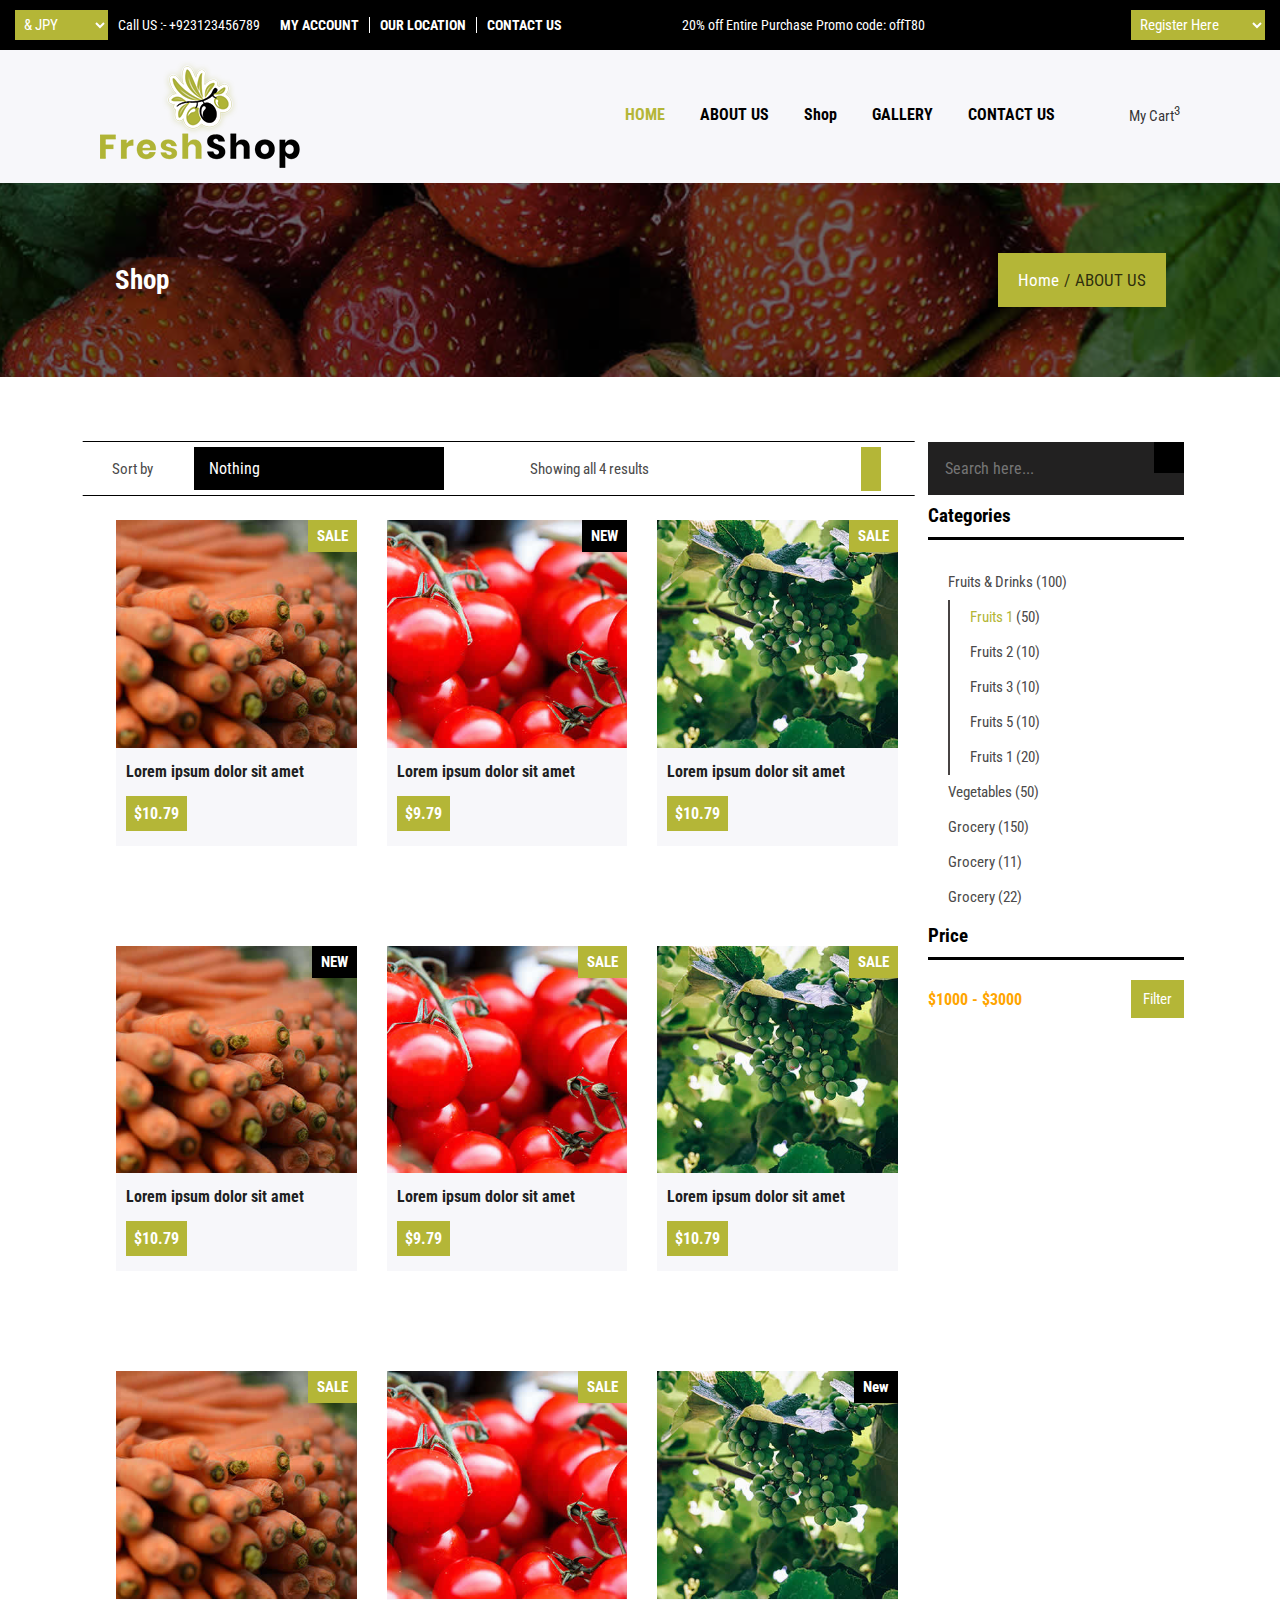
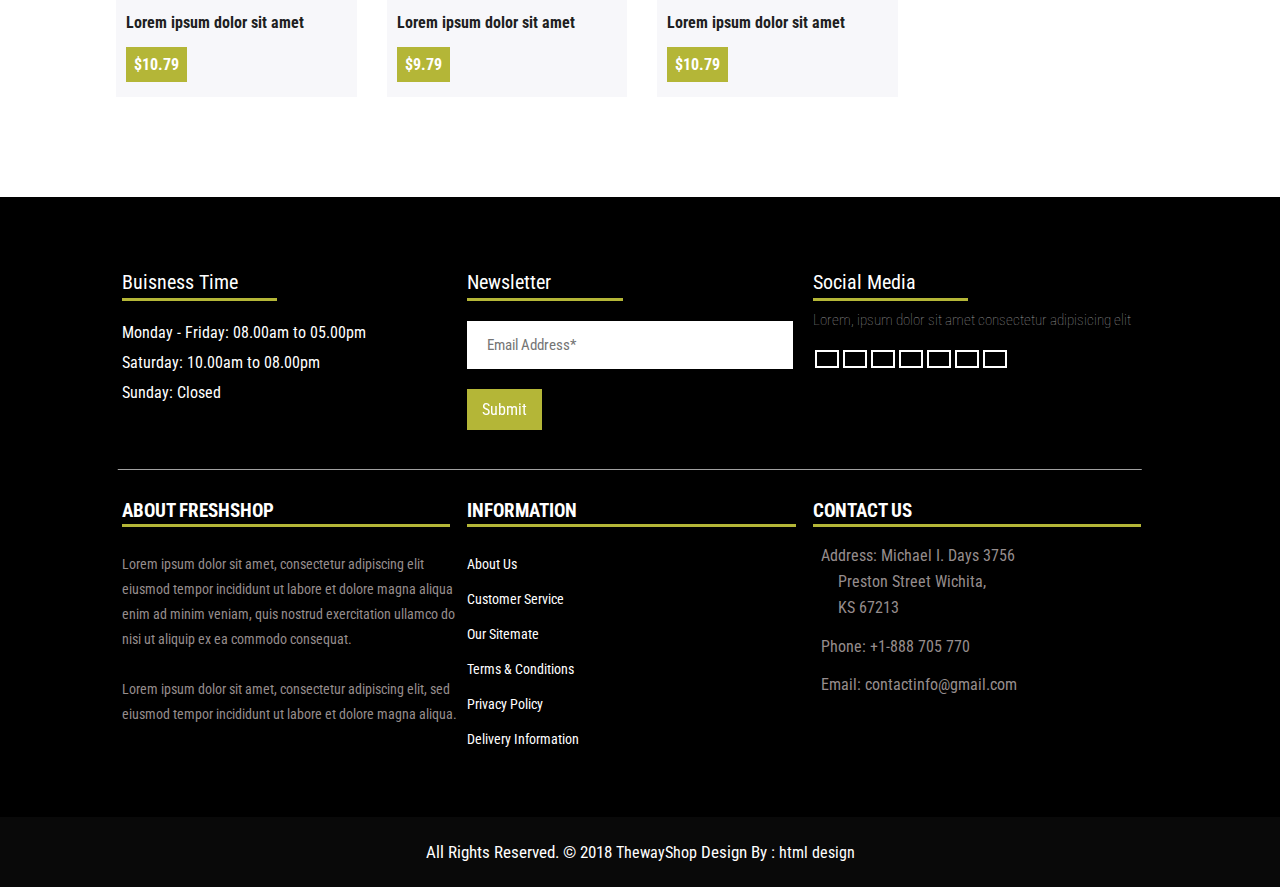
<file: slidebarshop.html>
<!DOCTYPE html>
<html lang="en">

<head>
    <meta charset="UTF-8">
    <meta name="viewport" content="width=device-width, initial-scale=1.0">
    <title>FreshShop - Ecommerce Bootstrap 4 HTML Template</title>
    <link rel="stylesheet" href="https://cdnjs.cloudflare.com/ajax/libs/font-awesome/6.5.1/css/all.min.css"
        integrity="sha512-DTOQO9RWCH3ppGqcWaEA1BIZOC6xxalwEsw9c2QQeAIftl+Vegovlnee1c9QX4TctnWMn13TZye+giMm8e2LwA=="
        crossorigin="anonymous" referrerpolicy="no-referrer" />
    <link rel="stylesheet" href="Assets/css/style.css">
    <link rel="icon" href="Assets/images/favicon.ico" type="image/x-icon">
</head>

<body>
    <div class="parent-shop1">
        <!-- menu-bar -->

        <div class="menu-bar">
            <div class="menu-1">
                <select class="menu">
                    <option>& JPY</option>
                    <option>$ USD</option>
                    <option>@ EUR</option>
                </select>
                <p class="para">Call US :-&nbsp;<a href="#" class="link">+923123456789</a></p>
                <div class="main-links">
                    <ul>
                        <li><a href="#"><i class="fa-solid fa-user"></i> MY ACCOUNT</a></li>
                        <li><a href="#"><i class="fa-solid fa-location-arrow"></i> OUR LOCATION</a></li>
                        <li><a href="#"><i class="fa-solid fa-headset"></i> CONTACT US</a></li>
                    </ul>
                </div>
                <div class="animated-content">
                    <div class="animated-text">
                        <i class="fab fa-opencart"></i>
                    </div>
                </div>
            </div>
            <select class="menu">
                <option>Register Here</option>
                <option>Sign In</option>
            </select>
        </div>


        <!-- nav-bar -->


        <div class="navbar">
            <img src="Assets/images/logo.png" alt="freshshop logo">
            <div class="nav-list">
                <ul>
                    <li><a style="color: rgb(180, 182, 55);" href="index.html">HOME</a></li>
                    <li><a href="about.html">ABOUT US</a></li>
                    <li class="hvr-shop"><a class="shop-parent" href="#">Shop <i class="fa-solid fa-caret-down"></i></a>
                        <ul class="shop-list">
                            <li><a href="slidebarshop.html">Sliderbar Shop</a></li>
                            <li><a href="">Shop Detail</a></li>
                            <li><a href="">Cart</a></li>
                            <li><a href="">Checkout</a></li>
                            <li><a href="">My Account</a></li>
                            <li><a href="">Wishlist</a></li>
                        </ul>
                    </li>
                    <li><a href="gallery.html">GALLERY</a></li>
                    <li><a href="contact.html">CONTACT US</a></li>
                </ul>
            </div>
            <div class="search">
                <ul>
                    <li><a href="#"><i class="fa-solid fa-magnifying-glass bold-icon"></i></a></li>
                    <li><a href="#"><i class="fa-solid fa-bag-shopping cart-icon"></i></a></li>
                    <li><a href="#">My Cart<sup>3</sup></a></li>
                </ul>
            </div>
        </div>

        <!-- about-us-background -->

        <div class="about-us-bg">
            <h2>Shop</h2>
            <p><a class="home" href="#">home</a>about us</p>
        </div>
         <!-- shop -->
        <div class="shop-shop1">
            <div class="shop-flex1">
                <div class="shop-flex2">
                    <p>Sort by</p>
                    <p>Nothing</p>
                    <p>Showing all 4 results</p>
                    <div class="shop-top2">
                        <i class="fa-solid fa-table-cells"></i> <i class="fa-solid fa-list-ul"></i>
                    </div>
                </div>
                <div class="shop-bounce">
                    <div class="card1">
                        <div style="position: relative;">
                            <img src="Assets/images/img-pro-01.jpg" alt="" width="100%">
                            <div class="bounce">
                                <a class="add-cart" href="#">Add to Cart</a>
                                <ul>
                                    <li><a href="#"><i class="fa-solid fa-eye"></i></a></li>
                                    <li><a href="#"><i class="fa-solid fa-rotate rotate-icon"></i></a></li>
                                    <li><a href="#"><i class="fa-regular fa-heart rotate-icon"></i></a></li>
                                </ul>
                            </div>
                        </div>
                        <h4>Lorem ipsum dolor sit amet</h4>
                        <span>$10.79</span>
                        <p>SALE</p>
                    </div>
                    <div class="card1">
                        <div style="position: relative;">
                            <img src="Assets/images/img-pro-02.jpg" alt="" width="100%">
                            <div class="bounce">
                                <a class="add-cart" href="#">Add to Cart</a>
                                <ul>
                                    <li><a href="#"><i class="fa-solid fa-eye"></i></a></li>
                                    <li><a href="#"><i class="fa-solid fa-rotate rotate-icon"></i></a></li>
                                    <li><a href="#"><i class="fa-regular fa-heart rotate-icon"></i></a></li>
                                </ul>
                            </div>
                        </div>
                        <h4>Lorem ipsum dolor sit amet</h4>
                        <span>$9.79</span>
                        <p style="background-color: black;">NEW</p>
                    </div>
                    <div class="card1">
                        <div style="position: relative;">
                            <img src="Assets/images/img-pro-03.jpg" alt="" width="100%">
                            <div class="bounce">
                                <a class="add-cart" href="#">Add to Cart</a>
                                <ul>
                                    <li><a href="#"><i class="fa-solid fa-eye"></i></a></li>
                                    <li><a href="#"><i class="fa-solid fa-rotate rotate-icon"></i></a></li>
                                    <li><a href="#"><i class="fa-regular fa-heart rotate-icon"></i></a></li>
                                </ul>
                            </div>
                        </div>
                        <h4>Lorem ipsum dolor sit amet</h4>
                        <span>$10.79</span>
                        <p>SALE</p>
                    </div>
                </div>
                <div class="shop-bounce">
                    <div class="card1">
                        <div style="position: relative;">
                            <img src="Assets/images/img-pro-01.jpg" alt="" width="100%">
                            <div class="bounce">
                                <a class="add-cart" href="#">Add to Cart</a>
                                <ul>
                                    <li><a href="#"><i class="fa-solid fa-eye"></i></a></li>
                                    <li><a href="#"><i class="fa-solid fa-rotate rotate-icon"></i></a></li>
                                    <li><a href="#"><i class="fa-regular fa-heart rotate-icon"></i></a></li>
                                </ul>
                            </div>
                        </div>
                        <h4>Lorem ipsum dolor sit amet</h4>
                        <span>$10.79</span>
                        <p style="background-color: black;">NEW</p>
                    </div>
                    <div class="card1">
                        <div style="position: relative;">
                            <img src="Assets/images/img-pro-02.jpg" alt="" width="100%">
                            <div class="bounce">
                                <a class="add-cart" href="#">Add to Cart</a>
                                <ul>
                                    <li><a href="#"><i class="fa-solid fa-eye"></i></a></li>
                                    <li><a href="#"><i class="fa-solid fa-rotate rotate-icon"></i></a></li>
                                    <li><a href="#"><i class="fa-regular fa-heart rotate-icon"></i></a></li>
                                </ul>
                            </div>
                        </div>
                        <h4>Lorem ipsum dolor sit amet</h4>
                        <span>$9.79</span>
                        <p>SALE</p>
                    </div>
                    <div class="card1">
                        <div style="position: relative;">
                            <img src="Assets/images/img-pro-03.jpg" alt="" width="100%">
                            <div class="bounce">
                                <a class="add-cart" href="#">Add to Cart</a>
                                <ul>
                                    <li><a href="#"><i class="fa-solid fa-eye"></i></a></li>
                                    <li><a href="#"><i class="fa-solid fa-rotate rotate-icon"></i></a></li>
                                    <li><a href="#"><i class="fa-regular fa-heart rotate-icon"></i></a></li>
                                </ul>
                            </div>
                        </div>
                        <h4>Lorem ipsum dolor sit amet</h4>
                        <span>$10.79</span>
                        <p>SALE</p>
                    </div>
                </div>
                <div class="shop-bounce">
                    <div class="card1">
                        <div style="position: relative;">
                            <img src="Assets/images/img-pro-01.jpg" alt="" width="100%">
                            <div class="bounce">
                                <a class="add-cart" href="#">Add to Cart</a>
                                <ul>
                                    <li><a href="#"><i class="fa-solid fa-eye"></i></a></li>
                                    <li><a href="#"><i class="fa-solid fa-rotate rotate-icon"></i></a></li>
                                    <li><a href="#"><i class="fa-regular fa-heart rotate-icon"></i></a></li>
                                </ul>
                            </div>
                        </div>
                        <h4>Lorem ipsum dolor sit amet</h4>
                        <span>$10.79</span>
                        <p>SALE</p>
                    </div>
                    <div class="card1">
                        <div style="position: relative;">
                            <img src="Assets/images/img-pro-02.jpg" alt="" width="100%">
                            <div class="bounce">
                                <a class="add-cart" href="#">Add to Cart</a>
                                <ul>
                                    <li><a href="#"><i class="fa-solid fa-eye"></i></a></li>
                                    <li><a href="#"><i class="fa-solid fa-rotate rotate-icon"></i></a></li>
                                    <li><a href="#"><i class="fa-regular fa-heart rotate-icon"></i></a></li>
                                </ul>
                            </div>
                        </div>
                        <h4>Lorem ipsum dolor sit amet</h4>
                        <span>$9.79</span>
                        <p>SALE</p>
                    </div>
                    <div class="card1">
                        <div style="position: relative;">
                            <img src="Assets/images/img-pro-03.jpg" alt="" width="100%">
                            <div class="bounce">
                                <a class="add-cart" href="#">Add to Cart</a>
                                <ul>
                                    <li><a href="#"><i class="fa-solid fa-eye"></i></a></li>
                                    <li><a href="#"><i class="fa-solid fa-rotate rotate-icon"></i></a></li>
                                    <li><a href="#"><i class="fa-regular fa-heart rotate-icon"></i></a></li>
                                </ul>
                            </div>
                        </div>
                        <h4>Lorem ipsum dolor sit amet</h4>
                        <span>$10.79</span>
                        <p style="background-color: black;">New</p>
                    </div>
                </div>
            </div>


            <div class="shop-flex3">
                <div class="input-top">
                    <input type="text" placeholder="Search here...">
                    <button><i class="fa-solid fa-magnifying-glass search-icon"></i></button>
                </div>
                    <h3>Categories</h3>
                    <div class="drinks-class">
                        <ul class="fruits">
                            <div fruit-arrow>
                                <li>Fruits & Drinks <a href="#">(100)</a><i class="fa-solid fa-caret-down arrow-right"></i>
                            </div>
                                <ol class="fruits-list">
                                    <li>Fruits 1 <a href="">(50)</a></li>
                                    <li>Fruits 2 <a href="">(10)</a></li>
                                    <li>Fruits 3 <a href="">(10)</a></li>
                                    <li>Fruits 5 <a href="">(10)</a></li>
                                    <li>Fruits 1 <a href="">(20)</a></li>
                                </ol>
                            </li>
                                <li>Vegetables <a href="">(50)</a><i class="fa-solid fa-caret-down"></i></li>
                            <li>Grocery <a href="">(150)</a></li>
                            <li>Grocery <a href="">(11)</a></li>
                            <li>Grocery <a href="">(22)</a></li>
                        </ul>
                    </div>
                    <h3>Price</h3>
                    <div class="fruit-price">
                        <p>$1000 - $3000</p>
                        <button>Filter <span class="hover-btn2"> </span></button>
                    </div>

            </div>
        </div>
                <!-- footer-main -->

                <div class="footer-main">
                    <div class="foot-1">
                        <h3>Buisness Time</h3>
                        <p>Monday - Friday: 08.00am to 05.00pm<br>
                            Saturday: 10.00am to 08.00pm<br>
                            Sunday: Closed</p>
                    </div>
                    <div class="foot-1">
                        <h3>Newsletter</h3><br>
                        <div style="position: relative;padding-right: 20px;">
                            <input class="email" type="text" name="email" placeholder="Email Address*">
                            <i class="fa-solid fa-envelope email-icon"></i>
                        </div>
                        <button type="submit">Submit <span class="hover-btn2"> </span></button>
                    </div>
                    <div class="foot-1">
                        <h3>Social Media</h3>
                        <p class="foot-para">Lorem, ipsum dolor sit amet consectetur adipisicing elit</p>
                        <ul>
                            <li><a href="#"><i class="fa-brands fa-square-facebook"></i></a></li>
                            <li><a href="#"><i class="fa-brands fa-twitter"></i></a></li>
                            <li><a href="#"><i class="fa-brands fa-linkedin"></i></a></li>
                            <li><a href="#"><i class="fa-brands fa-google-plus-g"></i></a></li>
                            <li><a href="#"><i class="fa-solid fa-wifi"></i></a></li>
                            <li><a href="#"><i class="fa-brands fa-pinterest-p"></i></a></li>
                            <li><a href="#"><i class="fa-brands fa-whatsapp"></i></a></li>
                        </ul>
                    </div>
                </div>
        
        
                <!-- footer-2 -->
        
        
                <div class="footer-end">
                    <div class="foot-2">
                        <h3>about freshshop</h3>
                        <p>Lorem ipsum dolor sit amet, consectetur adipiscing elit<br>
                            eiusmod tempor incididunt ut labore et dolore magna aliqua<br>
                            enim ad minim veniam, quis nostrud exercitation ullamco do<br>
                            nisi ut aliquip ex ea commodo consequat.</p>
                        <p>Lorem ipsum dolor sit amet, consectetur adipiscing elit, sed<br>
                            eiusmod tempor incididunt ut labore et dolore magna aliqua.</p>
                    </div>
                    <div class="foot-2">
                        <h3>information</h3>
                        <ul class="info-list">
                            <li><i class="fa-solid fa-arrow-right"></i><a href="#">About Us</a></li>
                            <li><i class="fa-solid fa-arrow-right"></i><a href="#">Customer Service</a></li>
                            <li><i class="fa-solid fa-arrow-right"></i><a href="#">Our Sitemate</a></li>
                            <li><i class="fa-solid fa-arrow-right"></i><a href="#">Terms & Conditions</a></li>
                            <li><i class="fa-solid fa-arrow-right"></i><a href="#">Privacy Policy</a></li>
                            <li><i class="fa-solid fa-arrow-right"></i><a href="#">Delivery Information</a></li>
                        </ul>
                    </div>
                    <div class="foot-3">
                        <h3>contact us</h3><br>
                        <p><i class="fa-solid fa-location-dot contact-icon"></i> Address: Michael I. Days 3756</p>
                        <p class="address-para">Preston Street Wichita,</p>
                        <p class="address-para2">KS 67213 </p>
                        <p><i class="fa-solid fa-square-phone-flip contact-icon"></i>Phone: <a href="#">+1-888 705 770</a></p>
                        <br>
                        <p><i class="fa-solid fa-envelope contact-icon"></i>Email: <a href="#">contactinfo@gmail.com</a></p>
                    </div>
                </div>
        
                <!-- footer -->
        
                <div class="footer">
                    <p>All Rights Reserved. © 2018 <a href="#">ThewayShop</a> Design By : <a href="#">html design</a></p>
                </div>
    </div>
</body>

</html>
</file>
<file: Assets/css/style.css>
@import url('https://fonts.googleapis.com/css2?family=Nunito+Sans:opsz,wght@6..12,400;6..12,500&family=Oswald:wght@300;400;500&family=Roboto+Condensed&display=swap');
@import url('https://fonts.googleapis.com/css2?family=Libre+Franklin:wght@800&display=swap');

* {
    padding: 0;
    margin: 0;
    box-sizing: border-box;
    font-family: 'Nunito Sans', sans-serif;
    font-family: 'Oswald', sans-serif;
    font-family: 'Roboto Condensed', sans-serif;
}

/* <!-- menu-bar -->  */

.menu-bar {
    display: flex;
    justify-content: space-between;
    align-items: center;
    background-color: black;
    color: white;
    padding-right: 15px;
}

.menu-1 {
    display: flex;
    margin: 10px 10px 10px 15px;
    justify-content: space-between;
    align-items: center;
    font-size: 14px;
}

.menu-1 a {
    color: white;
    text-decoration: none;
    display: inline-block;
}

.para {
    margin-left: 10px;
}

.menu-1 a:hover {
    color: rgb(180, 182, 55);
}

.main-links ul {
    display: flex;
    margin-left: 10px;
}

.main-links ul li {
    list-style-type: none;
    padding: 0px 10px;
    border-right: 1px;
    border-right-color: white;
    border-right-style: solid;
    font-weight: bold;
}

.main-links ul li a {
    list-style-type: none;
}

.main-links li:last-child {
    border-right: none;
}

.menu {
    background-color: rgb(180, 182, 55);
    color: white;
    padding: 6px 30px 5px 5px;
    border: none;
    font-size: 14.5px;
}

.menu option {
    background-color: white;
    color: black;
    border: solid;
    border-color: white;
    border-width: 1px;
    font-size: 15px;
}

.animated-content {
    position: relative;
}

.animated-content i {
    color: rgb(180, 182, 55);
    font-size: 20px;
    font-weight: bold;
    position: absolute;
    padding-left: 69px;
    top: 0;
    left: 0;
}

.animated-content::before {
    animation-name: content-animation;
    animation-duration: 30s;
    animation-iteration-count: infinite;
    animation-delay: 3s;
    content: "20% off Entire Purchase Promo code: offT80";
    padding-left: 110px;
}

@keyframes content-animation {
    0% {
        content: "20% off Entire Purchase Promo code: offT80";
    }

    13% {
        content: "50% - 80% off on Vegetables";
    }

    27% {
        content: "Off 10%! Shop Vegetables";
    }

    41% {
        content: "Off 50%! Shop Now"
    }

    55% {
        content: "Off 10%! Shop Vegetables"
    }

    70% {
        content: "50% - 80% off on Vegetables"
    }

    83% {
        content: "20% off Entire Purchase Promo code: offT30"
    }

    100% {
        content: "Off 50%! Shop Now"
    }

}

/* <!-- nav-bar --> */

.navbar {
    display: flex;
    justify-content: space-between;
    align-items: center;
    padding: 10px 100px 15px 100px;
    position: sticky;
    top: 0;
    z-index: 5;
    background-color: rgb(247, 247, 250);
}

.navbar img {
    cursor: pointer;
    margin-right: 320px;
}
.nav-list ul {
    display: flex;
    list-style-type: none;
}

.nav-list ul li {
    padding-right: 35px;
    color: black;
    font-weight: bold;
}
.nav-list ul li a i {
    position: absolute;
    top: 50%;
    right: -40%;
    transform: translatey(-50%);
}
.hvr-shop a{
    position: relative;
    display: inline-block;
}
.shop-list{
    position: absolute;
    /* top: 70%; */
    text-align: left;
    flex-direction: column;
    background-color: black;
    padding: 25px 0;
    padding-left: 35px;
    padding-right: 40px;
    opacity: 0;
    display: none !important;
}
.hvr-shop:hover .shop-list{
    display: block !important; 
    opacity: 1;
}
.shop-list a:hover{
    transform: translateX(3px);
}
.shop-list li a{
    display: inline-block;
    text-decoration: none;
    color: rgb(116, 112, 112);
    font-weight: normal;
    padding: 13px 0;
    transition: 0.5s;
}   
.nav-list a {
    text-decoration: none;
    color: black;
    display: inline-block;
}
.search ul {
    display: flex;
    align-items: center;
    list-style-type: none;
}
.search a {
    text-decoration: none;
    display: inline-block;
    color: black;
}
.navbar a:hover {
    color: rgb(180, 182, 55);
    transition: 0.3s;
}

.search li:first-child {
    padding-right: 30px;
}

.search ul li:hover a {
    color: rgb(180, 182, 55);
    transition: 0.3s;
}

.cart-icon {
    padding-right: 4px;
}

.search ul:last-child a {
    font-size: 15px;
    font-weight: 8px;
    color: rgba(14, 13, 13, 0.842);
}

/* <!-- backgroung-image --> */

.bg-img {
    background-image: url('../images/banner-01.jpg');
    background-size: 100% 100%;
    background-repeat: no-repeat;
    background-position: center;
    height: 100vh;
    text-align: center;
    background-blend-mode: overlay;
    background-color: rgba(2, 2, 2, 0.432);
    color: white;
    font-family: 'Times New Roman', Times, serif;
    position: relative;
}

.bg-img {
    animation-name: bg-change;
    animation-duration: 11s;
    animation-iteration-count: infinite;
    animation-timing-function: ease-in;
    animation-delay: 3s;
    transition: transform 0.8s;
}

@keyframes bg-change {

    0%,
    33% {
        background-image: url('../images/banner-01.jpg');
    }

    33%,
    67% {
        background-image: url('../images/banner-02.jpg');
    }

    67%,
    100% {
        background-image: url('../images/banner-03.jpg');
    }
}

.bg-img h1 {
    font-size: 65px;
    padding-top: 10%;
    padding-bottom: 1%;
    font-family: 'Jost', sans-serif;
    font-family: 'Libre Franklin', sans-serif;
}

.bg-img p {
    line-height: 35px;
    font-family: 'Gill Sans', 'Gill Sans MT', Calibri, 'Trebuchet MS', sans-serif;
    font-size: 20px;
}

.bg-img button {
    font-size: 25px;
    margin-top: 30px;
    text-decoration: none;
    cursor: pointer;
    text-decoration: none;
    color: white;
    background-color: rgb(180, 182, 55);
    border: none;
    padding: 11px 17px;
    position: relative;
    transform: perspective(1px) translateZ(0);
    isolation: isolate;
    overflow: hidden;
    display: inline-block;
}

.hover-btn {
    width: 100%;
    height: 100%;
    background-color: black;
    position: absolute;
    top: 0;
    left: 0;
    border-radius: 100%;
    z-index: -1;
    transform-origin: center;
    transition: transform 0.3s ease-out;
    transform: scale(0);
}

.bg-img button:hover .hover-btn {
    transform: scale(2);
}

.left-icon {
    position: absolute;
    color: white;
    left: 0;
    top: 50%;
    transform: translatey(-50%);
    padding: 20px 22px 20px 25px;
    font-size: 30px;
    background-color: rgb(180, 182, 55);
}

.left-icon:hover {
    background-color: black;
    transition-timing-function: ease-in;
    transition-duration: 0.2s;
}

.right-icon {
    position: absolute;
    color: white;
    right: 0;
    top: 50%;
    transform: translatey(-50%);
    padding: 20px 22px 20px 25px;
    font-size: 30px;
    background-color: rgb(180, 182, 55);
}

.right-icon:hover {
    background-color: black;
    transition-timing-function: ease-in;
    transition-duration: 0.2s;
}

/* <!--shop-categories--> */

.animated-class {
    display: flex;
    align-items: center;
    justify-content: center;
    margin: 70px 20px;
}

.category-1 {
    width: 28%;
    background-color: rgb(255, 255, 255);
    box-shadow: 0 0 15px rgba(0, 0, 0, 0.363);
    margin: 0 15px;
    position: relative;
    isolation: isolate;
    overflow: hidden;
}

.animated-class img {
    transition: 0.2s;
    position: relative;
    top: 5px;
    left: 3px;
    z-index: -1;
    /* border:solid 4px white;*/
}

.animated-class .category-1 a {
    background-color: rgb(180, 182, 55);
    color: white;
    text-decoration: none;
    font-weight: bold;
    width: 100%;
    display: block;
    padding: 20px 0;
    text-align: center;
    position: absolute;
    bottom: 0px;
    left: 0px;
    z-index: 1;
}

.animated-class .category-1:hover img {
    top: -5px;
    left: -3px;
    opacity: 0.6;
}

/* <!-- add-image --> */

.shop-add {
    background-color: #f8f3f3;
    padding: 5%;
    text-align: center;
}

.shop-add img:hover {
    transform: translatey(10px);
}

.image-1 {
    background-color: #f8f3f3;
    box-shadow: 0 0 12px 12px #ebe8e8;
    transition: 0.5s;
    transition-delay: 0.2s;
}

.image-2 {
    margin-left: 30px;
    box-shadow: 0 0 12px 12px #ebe8e8;
    transition: 0.5s;
    transition-delay: 0.2s;
}

/* <!-- fruits & vegetables --> */

.parent-6 {
    text-align: center;
    margin: 75px 0;
}

.lite-para {
    padding: 15px 0 16px 0;
    color: rgb(180, 173, 173);
}

.parent-6 button {
    font-size: 18px;
    padding: 11px 25px;
    border: none;
    color: white;
}

.btn1 {
    background-color: black;
}

.btn2 {
    background-color: rgb(180, 182, 55);
}

.maincard-div {
    display: flex;
    justify-content: center;
    margin: 50px 100px;
}

.card1 {
    margin: 0 15px;
    text-align: start;
    background-color: rgb(247, 247, 250);
    position: relative;
    margin-bottom: 20px;
    overflow: hidden;
}

.card1 h4 {
    color: rgb(32, 31, 31);
    margin: 10px;
}

.card1 span {
    padding: 8px;
    color: white;
    background-color: rgb(180, 182, 55);
    margin: 5px 0 15px 10px;
    display: inline-block;
    font-weight: bold;
}

.card1 p {
    background-color: rgb(180, 182, 55);
    color: white;
    padding: 7px 9px;
    font-weight: bold;
    font-size: 15px;
    display: inline-block;
    position: absolute;
    top: 0px;
    right: 0px;
    z-index: 1;
}

.maincard-div .card1:nth-child(2) p {
    background-color: black;
}

.bounce a:hover {
    background-color: black;
    transition: 0.3s;
}

.bounce ul {
    padding: 0;
    list-style-type: none;
    display: flex;
    flex-direction: column;
}

.bounce li a {
    display: inline-block;
    color: white;
    background-color: rgb(180, 182, 55);
    padding: 10px;
}
.add-cart {
    text-decoration: none;
    color: white;
    background-color: rgb(180, 182, 55);
    padding: 10px;
}
.bounce {
    height: 100%;
    width: 100%;
    background-color: rgba(0, 0, 0, 0.568);
    opacity: 0;
    display: flex;
    justify-content: space-between;
    align-items: flex-end;
    position: absolute;
    bottom: 100%;
    left: 0;
    transition: 0.5s;
}
.card1:hover .bounce {
    opacity: 1;
    bottom: 1.6%;
    animation: bounce 1s;
}
@keyframes bounce {
    0% {
        transform: translateY(-210px);
    }

    40% {
        transform: translateY(0);
    }
    50%{
        transform: translateY(-100px);
    }
    60% {
        transform: translateY(0px);
    }
    65% {
        transform: translateY(-60px);
    }

    80% {
        transform: translateY(0px);
    }

    90% {
        transform: translateY(-40px);
    }

    100% {
        transform: translateY(0px);
    }
}

/* <!-- blog --> */

.blog-class {
    padding: 80px 0;
    background-color: rgb(247, 247, 250);
}

.blog-para {
    text-align: center;
    padding: 15px 0 30px 0;
    color: rgb(180, 173, 173);
}

.blog-class h1 {
    text-align: center;
}

.blog-div {
    display: flex;
    justify-content: center;
}

.card-b {
    display: block;
    background-color: white;
    width: 26%;
    margin: 0 15px;
}

.card-b h3 {
    padding: 35px 0 15px 25px;
}

.card-b p {
    padding: 0 30px 10px 25px;
    line-height: 30px;
    color: rgb(92, 86, 86);
    font-size: medium;
}

.card-b li {
    list-style-type: none;
}

.card-b li a {
    background-color: black;
    color: white;
    text-decoration: none;
    padding: 7px 8px;
    margin: 2px;
    display: inline-block;
}

.card-b li a:hover {
    background-color: rgb(180, 182, 55);
    transition: 0.3s;
}

.card-b ul {
    display: flex;
    justify-content: center;
}

/* <!-- footer --> */

.footer-main {
    display: flex;
    justify-content: center;
    padding-top: 70px;
    background-color: black;
    color: white;
}

.foot-1 {
    width: 27%;
}

.foot-1 h3 {
    display: inline-block;
    font-weight: normal;
    font-size: 20px;
    line-height: 30px;
    border-bottom: 3px solid rgb(180, 182, 55);
    padding-bottom: 1px;
    width: 45%;
}

.foot-1 p {
    line-height: 30px;
    font-weight: normal;
    padding-top: 17px;
}

.foot-1 input {
    text-align: start;
    width: 100%;
    padding: 15px 20px;
    font-size: 15px;
    border: none;
    margin: 20px 0;
}

.foot-1 {
    position: relative;
}

.email-icon {
    position: absolute;
    top: 50%;
    right: 25px;
    translate: -50% -50%;
    color: rgb(104, 100, 100);
    font-size: 25px;
}

.foot-1 .foot-para {
    padding: 4px 0;
    padding-bottom: 15px;
    color: rgb(153, 152, 152);
    font-weight: lighter;
    font-size: 15px;
}

.foot-1 ul {
    list-style-type: none;
}

.foot-1 li a {
    text-decoration: none;
    display: inline-block;
    color: white;
    background-color: black;
    padding: 7px 10px;
    margin: 0 2px;
    border: 2px solid white;
}

.foot-1 ul {
    display: flex;
    justify-content: start;
}

.foot-1 a:hover {
    color: rgb(180, 182, 55);
    transition: 0.5s;
    border-color: rgb(180, 182, 55);
}

.foot-1 button {
    font-size: 16px;
    padding: 10px 14px;
    background-color: rgb(180, 182, 55);
    color: white;
    border: none;
    position: relative;
    isolation: isolate;
    z-index: 1;
    transform: perspective(1px) translateZ(0);
    overflow: hidden;
    display: inline-block;
    border: 1px solid rgb(180, 182, 55);
}

.hover-btn2 {
    height: 100%;
    width: 100%;
    background-color: black;
    position: absolute;
    top: 0;
    left: 0;
    border-radius: 100%;
    transition-duration: 0.3s;
    transform-origin: center;
    transition: transform 0.3s ease-out;
    transform: scale(0);
    z-index: -1;
}

.foot-1 button:hover .hover-btn2 {
    transform: scale(2);
}

/* <!-- footer-2 --> */

.footer-end::before {
    content: "";
    position: absolute;
    top: 10%;
    transform: translateX(-1%);
    width: 80%;
    border-top: 1px solid rgba(255, 255, 255, 0.63);
}

.footer-end {
    display: flex;
    justify-content: center;
    padding-top: 70px;
    background-color: black;
    color: white;
    padding-bottom: 60px;
    position: relative;
}

.foot-2 {
    width: 27%;
}

.foot-3 {
    width: 27%;
}

.foot-3 h3 {
    text-transform: uppercase;
    border-bottom: 3px solid rgb(180, 182, 55);
    width: 95%;
    padding-bottom: 2px;
}

.foot-2 h3 {
    text-transform: uppercase;
    border-bottom: 3px solid rgb(180, 182, 55);
    width: 95%;
    padding-bottom: 2px;
}

.foot-2 p {
    font-weight: normal;
    line-height: 25px;
    color: rgb(150, 141, 141);
    padding-top: 25px;
    font-size: 14px;
}

.info-list {
    list-style-type: none;
    padding-top: 20px;
}

.info-list a {
    text-decoration: none;
    color: white;
    line-height: 35px;
    font-weight: 7px;
    font-size: 14px;
    transition: transform 0.5s;
    display: inline-block;
}

.info-list li:hover a {
    color: rgb(180, 182, 55);
    transform: translatex(5px);
}

.info-list li:hover {
    color: rgb(180, 182, 55);
}

.contact-icon {
    padding-right: 8px;
}

.foot-3 p {
    color: rgb(150, 141, 141);
    font-weight: normal;
}

.address-para {
    padding: 7px 0 7px 25px;
}

.address-para2 {
    padding: 0 0 20px 25px;
}

.foot-3 a {
    display: inline-block;
    color: rgb(150, 141, 141);
    text-decoration: none;
}

.foot-3 a:hover {
    color: rgb(180, 182, 55);
    transition: 0.6s;
}

/* <!-- footer --> */

.footer {
    padding: 25px 0;
    text-align: center;
    font-size: 17px;
    color: white;
    background-color: rgba(0, 0, 0, 0.966);
}

.footer a {
    display: inline-block;
    text-decoration: none;
    color: white;
    font-weight: normal;
    font-size: 16px;
}

.footer a:hover {
    color: rgb(180, 182, 55);
}

/* ///////////////////////////////////////////ABOUT US///////////////////////////////////////////////////////////// */

/* <!-- about-us-background --> */


.about-us-bg {
    width: 100%;
    height: 100%;
    background-image: url('../images/all-bg-title.jpg');
    background-blend-mode: overlay;
    background-color: rgba(0, 0, 0, 0.582);
    background-position: center;
    background-repeat: no-repeat;
    background-attachment: fixed;
    background-size: cover;
    color: white;
    padding: 70px 0;
    display: flex;
    justify-content: space-around;
    align-items: center;
}

.about-us-bg h2 {
    font-size: 27px;
    margin-right: 300px;
}

.about-us-bg p {
    text-transform: uppercase;
    margin-left: 300px;
    font-size: 17px;
    background-color: rgb(180, 182, 55);
    color: rgba(0, 0, 0, 0.760);
    padding: 17px 20px;
}

.about-us-bg a {
    color: white;
    text-decoration: none;
    display: inline-block;
    text-transform: capitalize;
}

.home::after {
    content: "/";
    display: inline-block;
    margin: 0 5px;
    color: rgba(0, 0, 0, 0.747);
}

.about-fresh-shop {
    display: flex;
    justify-content: center;
}

.img-div {
    width: 41%;
    margin: 70px 15px 40px;
}

.details {
    width: 41%;
    margin: 70px 15px 40px;
}

.about-fresh-shop h2 {
    text-transform: uppercase;
    font-size: 28px;
    font-weight: bold;
    padding-bottom: 10px;
}

.about-fresh-shop p {
    color: rgb(150, 141, 141);
    line-height: 27px;
    font-size: 14px;
}

.details button {
    padding: 15px 17px;
    border: none;
    background-color: rgb(180, 182, 55);
    color: white;
    font-size: large;
    font-weight: bold;
    text-transform: capitalize;
    margin-top: 20px;
    cursor: pointer;
    position: relative;
    isolation: isolate;
    z-index: 1;
    transform: perspective(1px) translateZ(0);
    overflow: hidden;
    display: inline-block;
}

.about-fresh-shop button:hover .hover-btn2 {
    transform: scale(2);
}

/* <!-- parent-3 --> */

.about-shop {
    display: flex;
    justify-content: center;
}

.about-shop-1 {
    width: 27%;
    margin: 0 10px;
    position: relative;
    isolation: isolate;
    opacity: 1;
    overflow: hidden;
    z-index: 1;
}

.about-shop-1 h2 {
    border-top: 5px solid black;
    width: 100%;
    text-transform: uppercase;
    padding: 10px 17px 10px;
    font-weight: normal;
    transition-delay: 0.1s;
}

.about-shop-1 p {
    padding: 0 25px 10px 17px;
    line-height: 26px;
    color: rgba(82, 78, 78, 0.76);
    font-size: 15px;
    transition-delay: 0.2s;
}

.about-shop-1 span {
    height: 100%;
    width: 100%;
    background-color: rgba(0, 0, 0, 0);
    display: inline-block;
    position: absolute;
    top: -100%;
    z-index: -1;
    transition: 0.7s;
}

.about-shop-1:hover span {
    transform: translateY(100%);
    background-color: rgb(180, 182, 55);
}

.about-shop-1:hover h2 {
    color: white;
}

.about-shop-1:hover p {
    color: white;
}

/*<!-- fresh-shop-team -->  */

.meetteam {
    width: 33%;
    text-align: center;
    padding-top: 80px;
    padding-bottom: 40px;
    font-size: 27px;
}

.parent-4-about-us {
    display: flex;
    justify-content: center;
}

.parent-4-about-us .div-1 {
    width: 19%;
    margin: 0 11px;
}

.card-image {
    position: relative;
    overflow: hidden;
    isolation: isolate;
}

.huh {
    height: 100%;
    width: 100%;
    background-color: transparent;
    display: inline-block;
    position: absolute;
    left: 0%;
    top: -10.7%;
    z-index: 1;
    transition: all 0.3s ease 0s;
}

.huh ul {
    list-style-type: none;
}

.huh li a {
    display: inline-block;
    color: white;
    background-color: rgb(0, 0, 0);
    text-decoration: none;
    padding-top: 8px;
    width: 35px;
    height: 35px;
    text-align: center;
}

.card-image .huh ul li:nth-last-child(1) a {
    position: absolute;
    bottom: 10%;
    right: -15.8%;
}

.card-image ul li:nth-last-child(2) a {
    position: absolute;
    bottom: 22%;
    right: -15.8%;
}

.card-image ul li:nth-last-child(3) a {
    position: absolute;
    bottom: 38%;
    right: -15.8%;
}

.card-image ul li:nth-last-child(4) a {
    position: absolute;
    bottom: 44%;
    right: -15.8%;
}

.div-1:hover ul li a {
    transition: 0.3s;
}

.div-1:hover ul li:nth-last-child(1) a {
    transition-delay: 0s;
    bottom: 0%;
    right: 0%;
}

.div-1:hover ul li:nth-last-child(2) a {
    transition-delay: 0.2s;
    bottom: 11%;
    right: 0%;
}

.div-1:hover ul li:nth-last-child(3) a {
    transition-delay: 0.3s;
    bottom: 21%;
    right: 0%;
}

.div-1:hover ul li:nth-last-child(4) a {
    transition-delay: 0.4s;
    bottom: 31%;
    right: 0%;
}

.huh li a:hover {
    background-color: rgb(180, 182, 55);
}

.card-image li {
    margin: 2px 0;
}

.div-1:hover .card-image {
    box-shadow: 0 0 8px 8px #ebe8e8;
    transition: 0.5s;
}

.div-1:hover img {
    opacity: 0.6;
    transition: 0.5s;
}

.parent-4-about-us .div-2 {
    display: flex;
    position: absolute;
    width: 100%;
    bottom: 0%;
    left: 0%;
    background-color: white;
}

.div-2 i {
    display: inline-block;
    background-color: rgb(180, 182, 55);
    color: white;
    align-items: flex-end;
    padding: 10px;
    margin-top: 30px;
    margin-right: 20px;
}

.div-3 {
    width: 100%;
}

.div-3 h3 {
    border-bottom: 2px solid rgb(180, 182, 55);
    padding-bottom: 8px;
}

.div-3 p {
    padding-top: 8px;
}

.lorem-para {
    font-size: 14px;
    line-height: 25px;
    color: rgb(95, 92, 92);
    margin-top: 20px;
    padding-bottom: 35px;
    border-bottom: 0.5px solid rgb(228, 221, 221);
    margin-bottom: 80px; 
}

/* /////////////////////////////////////////////// Gallery///////////////////////////////////////////////////////// */
/* <!-- Our Gallery --> */

.maincard2-div {
    display: flex;
    flex-wrap: wrap;
    justify-content: center;
    margin: 45px 100px;
}

.card2 {
    width: 22%;
    margin: 0 15px;
    text-align: start;
    position: relative;
    margin-bottom: 25px;
    overflow: hidden;
}

.card2 p {
    background-color: rgb(180, 182, 55);
    color: white;
    padding: 7px 9px;
    font-weight: bold;
    font-size: 15px;
    display: inline-block;
    position: absolute;
    top: 0px;
    right: 0px;
    z-index: 1;
}

.bounce1 {
    height: 100%;
    width: 100%;
    background-color: rgba(0, 0, 0, 0.568);
    opacity: 0;
    position: absolute;
    top: 0;
    left: 0;
    transition: ease-out 0.5s;
}

.special-one {
    height: 100%;
    width: 100%;
    background-color: rgba(0, 0, 0, 0.568);
    opacity: 0;
    display: flex;
    justify-content: space-between;
    align-items: flex-end;
    position: absolute;
    top: 0;
    left: 0;
    transition: ease-out 0.5s;
}

.bounce1 a:hover {
    background-color: black;
    transition: 0.4s;
}

.bounce1 ul {
    padding: 0;
    list-style-type: none;
    display: flex;
    flex-direction: column;
    position: absolute;
    bottom: 0%;
    right: 0%;
}

.bounce1 li a {
    display: inline-block;
    color: white;
    background-color: rgb(180, 182, 55);
    padding: 10px;
}

.add-cart1 {
    text-decoration: none;
    color: white;
    background-color: rgb(180, 182, 55);
    padding: 10px;
}

.rotate-icon {
    display: inline-block;
    padding: 1px;
}

.card2:hover .bounce1 {
    opacity: 1;
    transition-delay: 0s;
    transition: all 0.3s;
    animation: bounce 0.9s;
}

@keyframes bounce {
    0% {
        transform: translateY(-250px);
    }

    40% {
        transform: translateY(0);
    }

    50% {
        transform: translateY(-40px);
    }

    60% {
        transform: translateY(0px);
    }

    65% {
        transform: translateY(-40px);
    }

    70% {
        transform: translateY(0px);
    }

    75% {
        transform: translateY(-10px);
    }

    80% {
        transform: translateY(0px);
    }
}

/* /////////////////////////////////////////////Contact info/////////////////////////////////////////////////// */
/* <!-- Contact Us --> */

.contact-flex {
    display: flex;
    justify-content: center;
    margin-top: 70px;
    margin-bottom: 80px;
}

.get-in-touch {
    width: 50%;
    margin: 0 20px;
    position: relative;
}

.get-in-touch h2 {
    padding: 10px 0;
}

.get-in-touch p {
    line-height: 25px;
    color: rgba(88, 86, 86, 0.767);
    font-size: 15px;
    padding-bottom: 15px;
}

.get-in-touch .input-info {
    width: 100%;
    padding: 10px;
    font-size: 16px;
    margin-bottom: 30px;
    color: rgb(61, 59, 59);
    border: 0.5px solid rgba(182, 174, 174, 0.623);
}

.get-in-touch button {
    font-size: medium;
    font-weight: bold;
    color: white;
    background-color: rgb(199, 201, 112);
    padding: 12px;
    position: absolute;
    left: 50%;
    transform: translateX(-50%);
    border: none;
}

.get-in-touch button {
    position: relative;
    isolation: isolate;
    display: inline;
    overflow: hidden;
    z-index: 1;
}

.get-in-touch button:hover .hover-btn2 {
    transform: scale(2)
}

.contact-info {
    width: 27%;
    height: 100%;
    margin: 0 20px;
    background-image: url('../images/contact-bg.jpg');
    padding: 20px 20px 40px;
    background-size: auto;
    background-size: cover;
}

.contact-info h2 {
    text-transform: uppercase;
}

.contact-details {
    color: rgba(66, 66, 66, 0.774);
    font-size: 15px;
    padding: 15px 0;
    line-height: 25px;
}

.contact-info .contact-icon {
    color: rgb(180, 182, 55);
}

.foot-4 p {
    color: rgb(66, 65, 65);
}

.foot-4 a {
    color: rgb(66, 65, 65);
}

.foot-4 a:hover {
    color: rgb(180, 182, 55);
    transition: 0.3s;
}
/* ////////////////////////////////////////////////////////////////// */
.shop-shop1{
    display: flex;
    justify-content: center;
    color: rgb(75, 74, 74);
}
.shop-flex1{
    width: 65%;
    /* padding: 70px 0; */
    margin-top: 70px;
}
.shop-flex2{
    display: flex;
    align-items: center;
    position: relative;
    margin-bottom: 30px;
}
.shop-flex2 p:first-child{
    width: 10%;
    text-align: center;
    font-size: 15px;
}
.shop-flex2 p:nth-child(2){
    width: 30%;
    text-align: start;
    background-color: black;
    border: none;
    padding: 12px 15px;
    margin-left: 20px;
    color: white;
    transition: 0.5s;
}
.shop-flex2 p:nth-child(2):hover{
    background-color: rgb(180, 182, 55);
}
.shop-flex2 p:nth-child(3){
    width: 35%;
    text-align: center;
    font-size: 15px;
}
.shop-top2{
    width: 20%;
    text-align: end;
}
.shop-top2 i:first-child{
    background-color: white;
    color: rgb(180, 182, 55) ;
    border: none;
    font-size: 20px;
    border: 10px solid rgb(180, 182, 55);
    transition: 0.5s;
}
.shop-top2 i:first-child:hover{
    border-color: black;
    background-color: black;
}
.shop-top2 i:nth-child(2){
    font-size: 17px;
    cursor: pointer;
    border: 10px solid white;
    transition: 0.5s;
}
.shop-top2 i:nth-child(2):hover{
    border-color: black;
    color: white;
}
.shop-flex2::before
{
  content: " ";
  position: absolute;
  top: -15%;
  transform: translateX(-1%);
  width: 100%;
  border-top: 1px solid black;
}
.shop-flex2::after
{
  content: " ";
  position: absolute;
  bottom: -15%;
  transform: translateX(-1%);
  width: 100%;
  border-top: 1px solid black;
}
.shop-bounce{
    display: flex;
    margin: 10px;
    padding-bottom: 70px;
}
.shop-bounce .card-1{
    width: 30%;
}
.shop-flex3{
    width: 20%;
    margin: 0 5px;
    margin-top: 65px;
}
.shop-flex3 input{
    width: 100%;
    background-color: rgb(34, 33, 33);
    padding: 17px;
    border: none;
    color: white;
    font-size: medium;
}
.input-top{
    position: relative;
}
.input-top button{
    position: absolute;
    color: white;
    font-size: large;
    top: 0%;
    right: 0%;  
    padding: 15.5px 15px;
    border: none;
    background-color: black;
}
.input-top button:hover{
    background-color: rgb(180, 182, 55);
}
.shop-flex3 h3{
    padding: 10px 0;
    border-bottom: 3px solid black;
    color: black;
}
.drinks-class{
    line-height: 35px;
}
.drinks-class a{
    display: inline-block;
    text-decoration: none;
    color: rgb(75, 74, 74);
    /* font-size: 13px; */
}
.drinks-class li:hover{
    font-weight: bold;
    color: rgb(180, 182, 55);
}
.fruits{
    list-style-type: none;
    padding-top: 25px;
    padding-left: 20px;
    font-size: 15px;
}
.fruits li{
    transition: 1s;
    cursor: pointer;
}
.fruits-list{
    list-style-type: none;
    padding-left: 20px;
    border-left: 2px solid rgb(71, 67, 67);
}
.fruits-list li{
    transition: 1s;
    cursor: pointer;
}
.fruits-list li:first-child{
    color: rgb(180, 182, 55);
}
.fruit-arrow{
    position: relative;
}
.arrow-right{
    position: absolute;
    right: 8%;
    bottom: 8.5%;
}
.fruit-price{
    display: flex;
    justify-content: space-between;
    padding-top: 20px;
}
.fruit-price p{
    font-weight: bold;
    color: orange;
    padding-top: 10px;
}
.fruit-price button{
    padding: 10px 12px;
    color: white;
    background-color: rgb(180, 182, 55);
    border: none;
    display: inline-block;
    font-size: 15px;
    position: relative;
    isolation: isolate;
    z-index: 1;
    overflow: hidden;
}
.fruit-price button:hover .hover-btn2{
    transform: scale(2);
}
</file>
